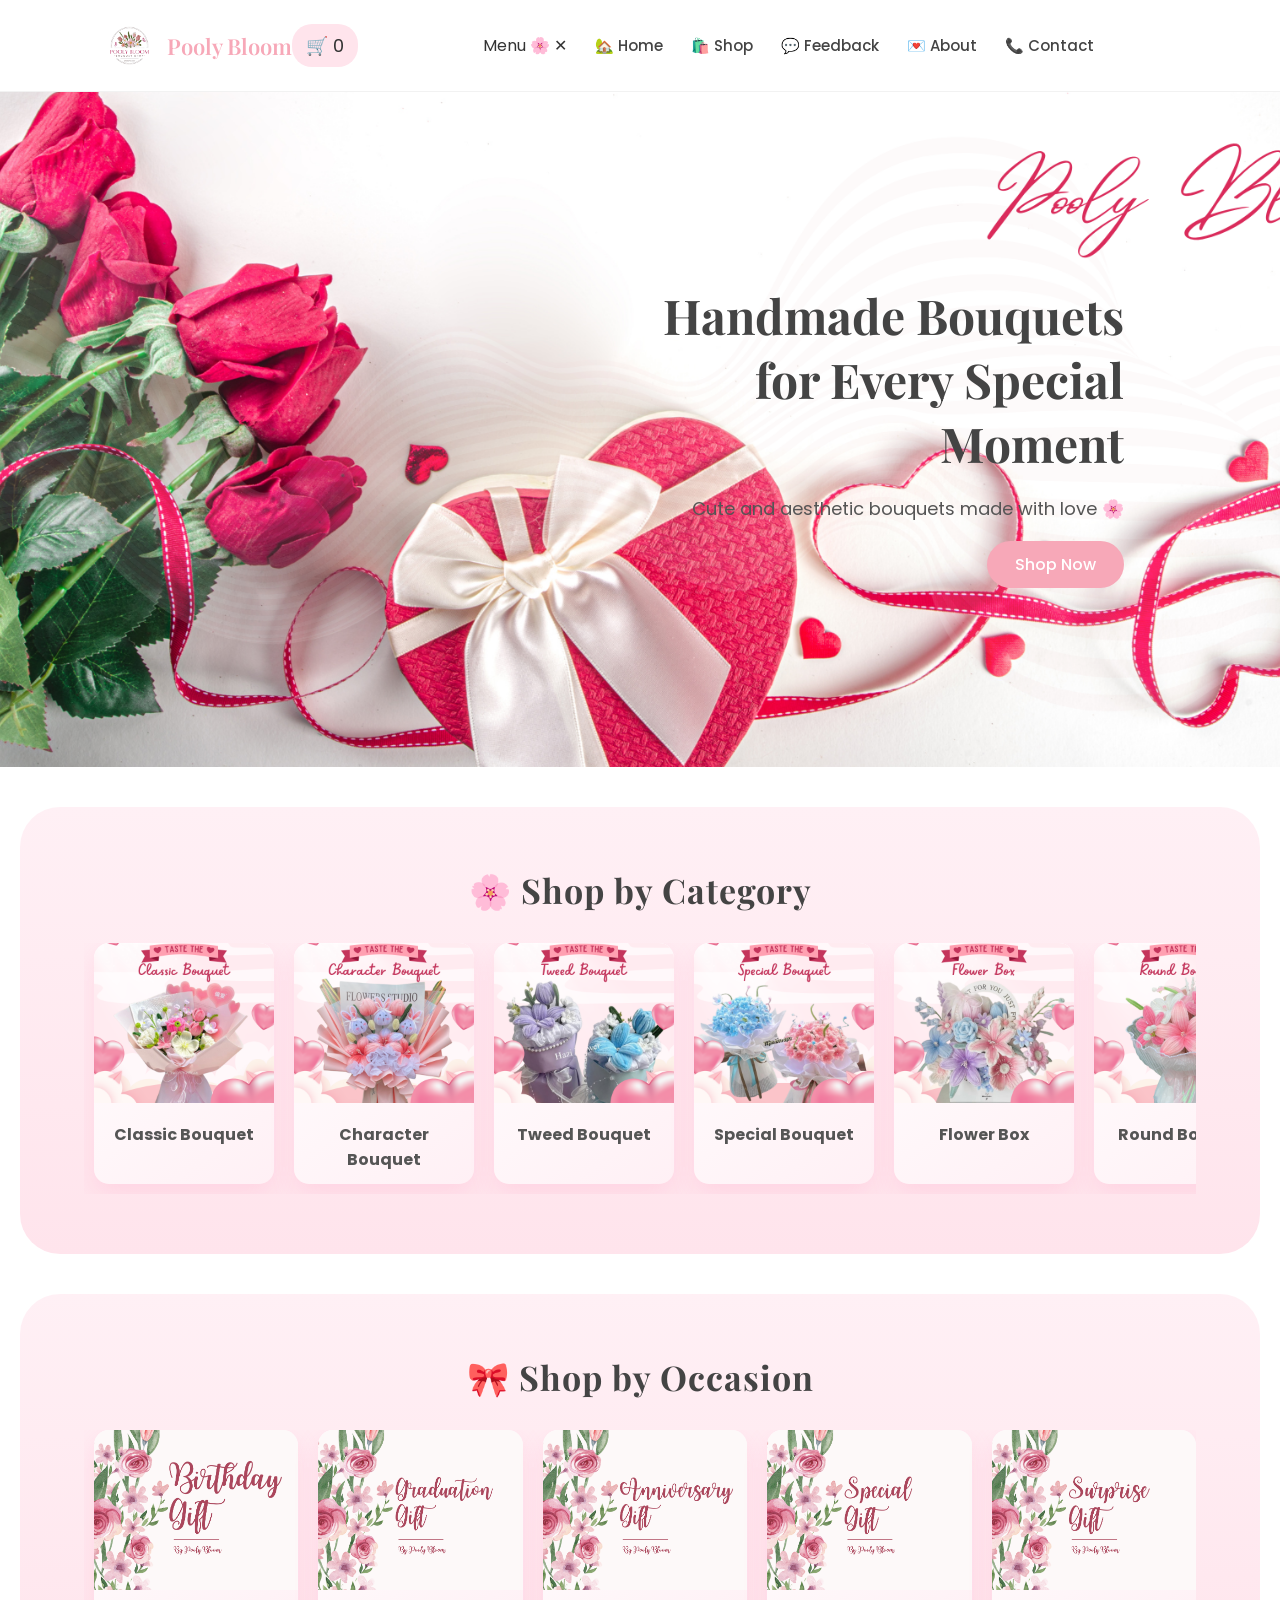
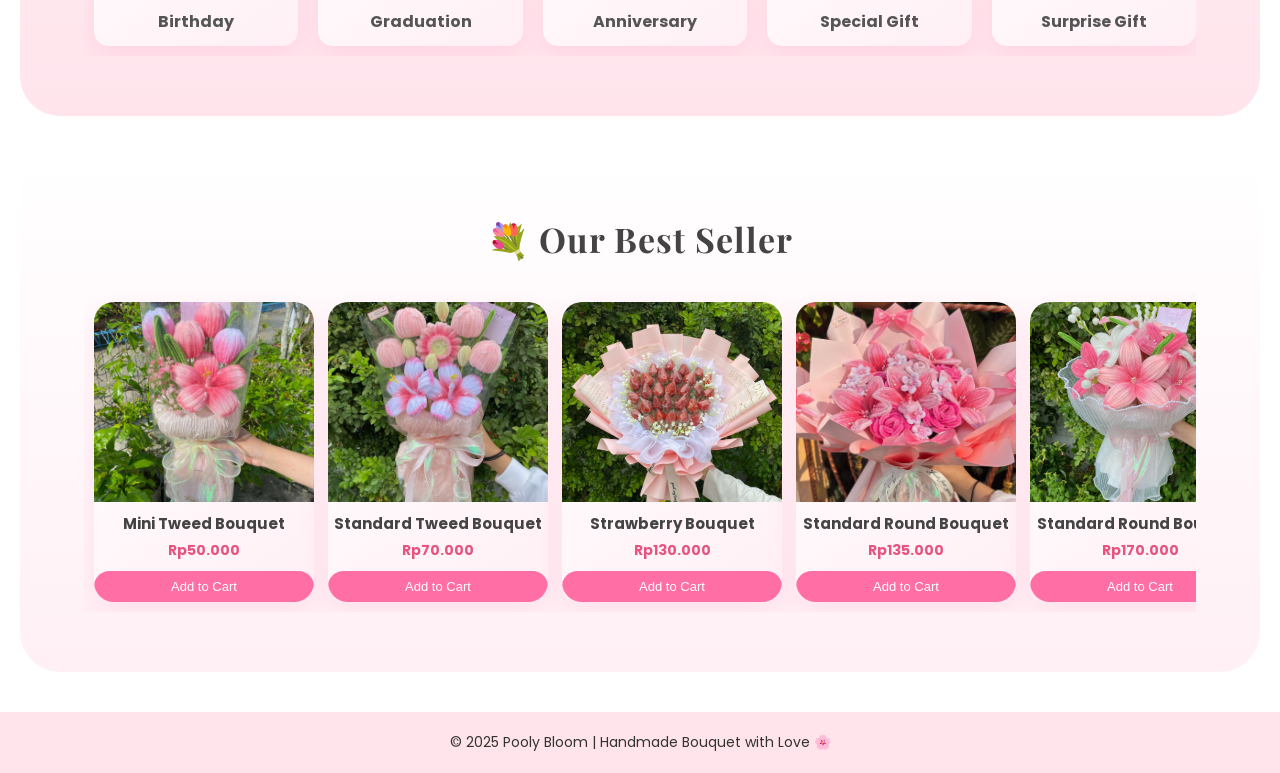
<file: index.html>
<!DOCTYPE html>
<html lang="en">
<head>
    <meta charset="UTF-8">
    <meta name="viewport" content="width=device-width, initial-scale=1.0, maximum-scale=1.0, user-scalable=no">
    <title>Pooly Bloom</title>

    <!-- CSS -->
    <link rel="stylesheet" href="css/style.css">

    <!-- Google Fonts -->
<link rel="preconnect" href="https://fonts.googleapis.com">
<link rel="preconnect" href="https://fonts.gstatic.com" crossorigin>

<link href="https://fonts.googleapis.com/css2?family=Playfair+Display:wght@500;600;700&family=Poppins:wght@300;400;500;600&display=swap" rel="stylesheet">

</head>

<body>
    <!-- Navbar -->

<nav class="navbar">

<div class="logo">
<img src="images/icons/pooly-bloom-logo.png">
<span>Pooly Bloom</span>
</div>

<div class="nav-right">

<div class="cart" id="cart-icon">
🛒 <span id="cart-count">0</span>
</div>

<div class="menu-toggle" id="menu-toggle">☰</div>

</div>

<ul class="nav-links" id="nav-menu">

<li class="mobile-menu-header">
<span class="menu-title">Menu 🌸</span>
<span class="close-menu" id="close-menu">✕</span>
</li>

<li><a href="index.html">🏡 Home</a></li>
<li><a href="shop.html">🛍️ Shop</a></li>
<li><a href="feedback.html">💬 Feedback</a></li>
<li><a href="about.html">💌 About</a></li>
<li><a href="contact.html">📞 Contact</a></li>

</ul>

</nav>

<!-- Hero Section -->

<section class="hero">

<div class="hero-text no-box">

<h1>Handmade Bouquets for Every Special Moment</h1>

<p>Cute and aesthetic bouquets made with love 🌸</p>

<a href="shop.html" class="btn">Shop Now</a>

</div>

</section>

<section class="category">

<h2>🌸 Shop by Category</h2>

<div class="category-container">

<div class="category-card" onclick="goCategory('classic')">
<img src="images/categories/classic.png">
<h3>Classic Bouquet</h3>
</div>

<div class="category-card" onclick="goCategory('character')">
<img src="images/categories/character.png">
<h3>Character Bouquet</h3>
</div>

<div class="category-card" onclick="goCategory('tweed')">
<img src="images/categories/tweed.png">
<h3>Tweed Bouquet</h3>
</div>

<div class="category-card" onclick="goCategory('special')">
<img src="images/categories/special.png">
<h3>Special Bouquet</h3>
</div>

<div class="category-card" onclick="goCategory('flowerbox')">
<img src="images/categories/flowerbox.png">
<h3>Flower Box</h3>
</div>

<div class="category-card" onclick="goCategory('round')">
<img src="images/categories/round.png">
<h3>Round Bouquet</h3>
</div>

<div class="category-card" onclick="goCategory('figure')">
<img src="images/categories/figure.png">
<h3>Figure</h3>
</div>

<div class="category-card" onclick="goCategory('keychain')">
<img src="images/categories/keychain.png">
<h3>Key Chain</h3>
</div>

</div>

</section>

<section class="occasion">

<h2>🎀 Shop by Occasion</h2>

<div class="occasion-container">

<div class="occasion-card" onclick="goOccasion('birthday')">
<img src="images/occasions/birthday.png">
<h3>Birthday</h3>
</div>

<div class="occasion-card" onclick="goOccasion('graduation')">
<img src="images/occasions/graduation.png">
<h3>Graduation</h3>
</div>

<div class="occasion-card" onclick="goOccasion('anniversary')">
<img src="images/occasions/anniversary.png">
<h3>Anniversary</h3>
</div>

<div class="occasion-card" onclick="goOccasion('special')">
<img src="images/occasions/special.png">
<h3>Special Gift</h3>
</div>

<div class="occasion-card" onclick="goOccasion('surprise')">
<img src="images/occasions/surprise.png">
<h3>Surprise Gift</h3>
</div>

</div>

</section>

<section class="products">

<h2>💐 Our Best Seller</h2>

<div class="product-container">

<!-- PRODUCT 1 -->
<div class="product-card">

<img src="images/products/mini_tweed_pink50(6).jpeg">

<h3>Mini Tweed Bouquet</h3>

<p class="price">Rp50.000</p>

<button class="cart-btn"
data-id="tweed-mini-001"
data-name="Mini Tweed Bouquet"
data-price="50000"
data-img="images/products/mini_tweed_pink50(6).jpeg">
Add to Cart
</button>

</div>

<!-- PRODUCT 2 -->
<div class="product-card">

<img src="images/products/standard_tweed_pink70(3).jpeg">

<h3>Standard Tweed Bouquet</h3>

<p class="price">Rp70.000</p>

<button class="cart-btn"
data-id="tweed-standard-003"
data-name="Standard Tweed Bouquet"
data-price="70000"
data-img="images/products/standard_tweed_pink70(3).jpeg">
Add to Cart
</button>

</div>

<!-- PRODUCT 3 -->
<div class="product-card">

<img src="images/products/standard_classic_strawberry30pcs130(5).jpeg">

<h3>Strawberry Bouquet</h3>

<p class="price">Rp130.000</p>

<button class="cart-btn"
data-id="classic-standard-005"
data-name="Strawberry Bouquet"
data-price="130000"
data-img="images/products/standard_classic_strawberry30pcs130(5).jpeg">
Add to Cart
</button>

</div>

<!-- PRODUCT 4 -->
<div class="product-card">

<img src="images/products/standard_round_pink135(3).jpeg">

<h3>Standard Round Bouquet</h3>

<p class="price">Rp135.000</p>

<button class="cart-btn"
data-id="round-standard-003"
data-name="Standard Round Bouquet"
data-price="135000"
data-img="images/products/standard_round_pink135(3).jpeg">
Add to Cart
</button>

</div>

<!-- PRODUCT 5 -->
<div class="product-card">

<img src="images/products/standard_round_pink170(6).jpeg">

<h3>Standard Round Bouquet</h3>

<p class="price">Rp170.000</p>

<button class="cart-btn"
data-id="round-standard-006"
data-name="Standard Round Bouquet"
data-price="170000"
data-img="images/products/standard_round_pink170(6).jpeg">
Add to Cart
</button>

</div>

</div>



</section>


<footer class="footer">

<p>© 2025 Pooly Bloom | Handmade Bouquet with Love 🌸</p>

</footer>

<div id="cart-notification">
Product added to cart 🛒
</div>
  

<div id="cart-popup">
 
<div class="cart-header">
<h2>🛒 Your Bloom Cart</h2>
<span id="close-cart">✕</span>
</div>

<div id="cart-items"></div>

<div class="cart-footer">
<h3>Total: Rp <span id="cart-total">0</span></h3>
<button id="checkout-btn">Checkout</button>
</div>

</div>

<div id="checkout-form">

<div class="checkout-box">

<h2>Isi Data Pesanan 🌷</h2>

<input type="text" id="cust-name" placeholder="Nama Kamu">

<input type="text" id="cust-phone" placeholder="No HP / WhatsApp">

<label>Tanggal Pengambilan</label>
<input type="date" id="pickup-date">

<p class="note">Pengambilan minimal H+2 dari hari pemesanan ya 💗</p>

<button id="send-order">Kirim Pesanan 🌸</button>

<span id="close-checkout">✕</span>

</div>

</div>

<script src="js/script.js" defer></script>

<div class="overlay" id="overlay"></div>

<!-- PRODUCT DETAIL POPUP -->
<div id="product-detail">

<div class="detail-box">

<span id="close-detail">✕</span>

<img id="detail-img">

<h2 id="detail-name"></h2>

<p id="detail-price"></p>

<div class="detail-qty">
<button id="minus-detail">−</button>
<span id="detail-qty">1</span>
<button id="plus-detail">+</button>
</div>

<textarea id="detail-req" placeholder="Request (opsional)"></textarea>

<button id="add-detail-cart">Add to Cart 🌸</button>

</div>

</div>

</body>
</html>
</file>
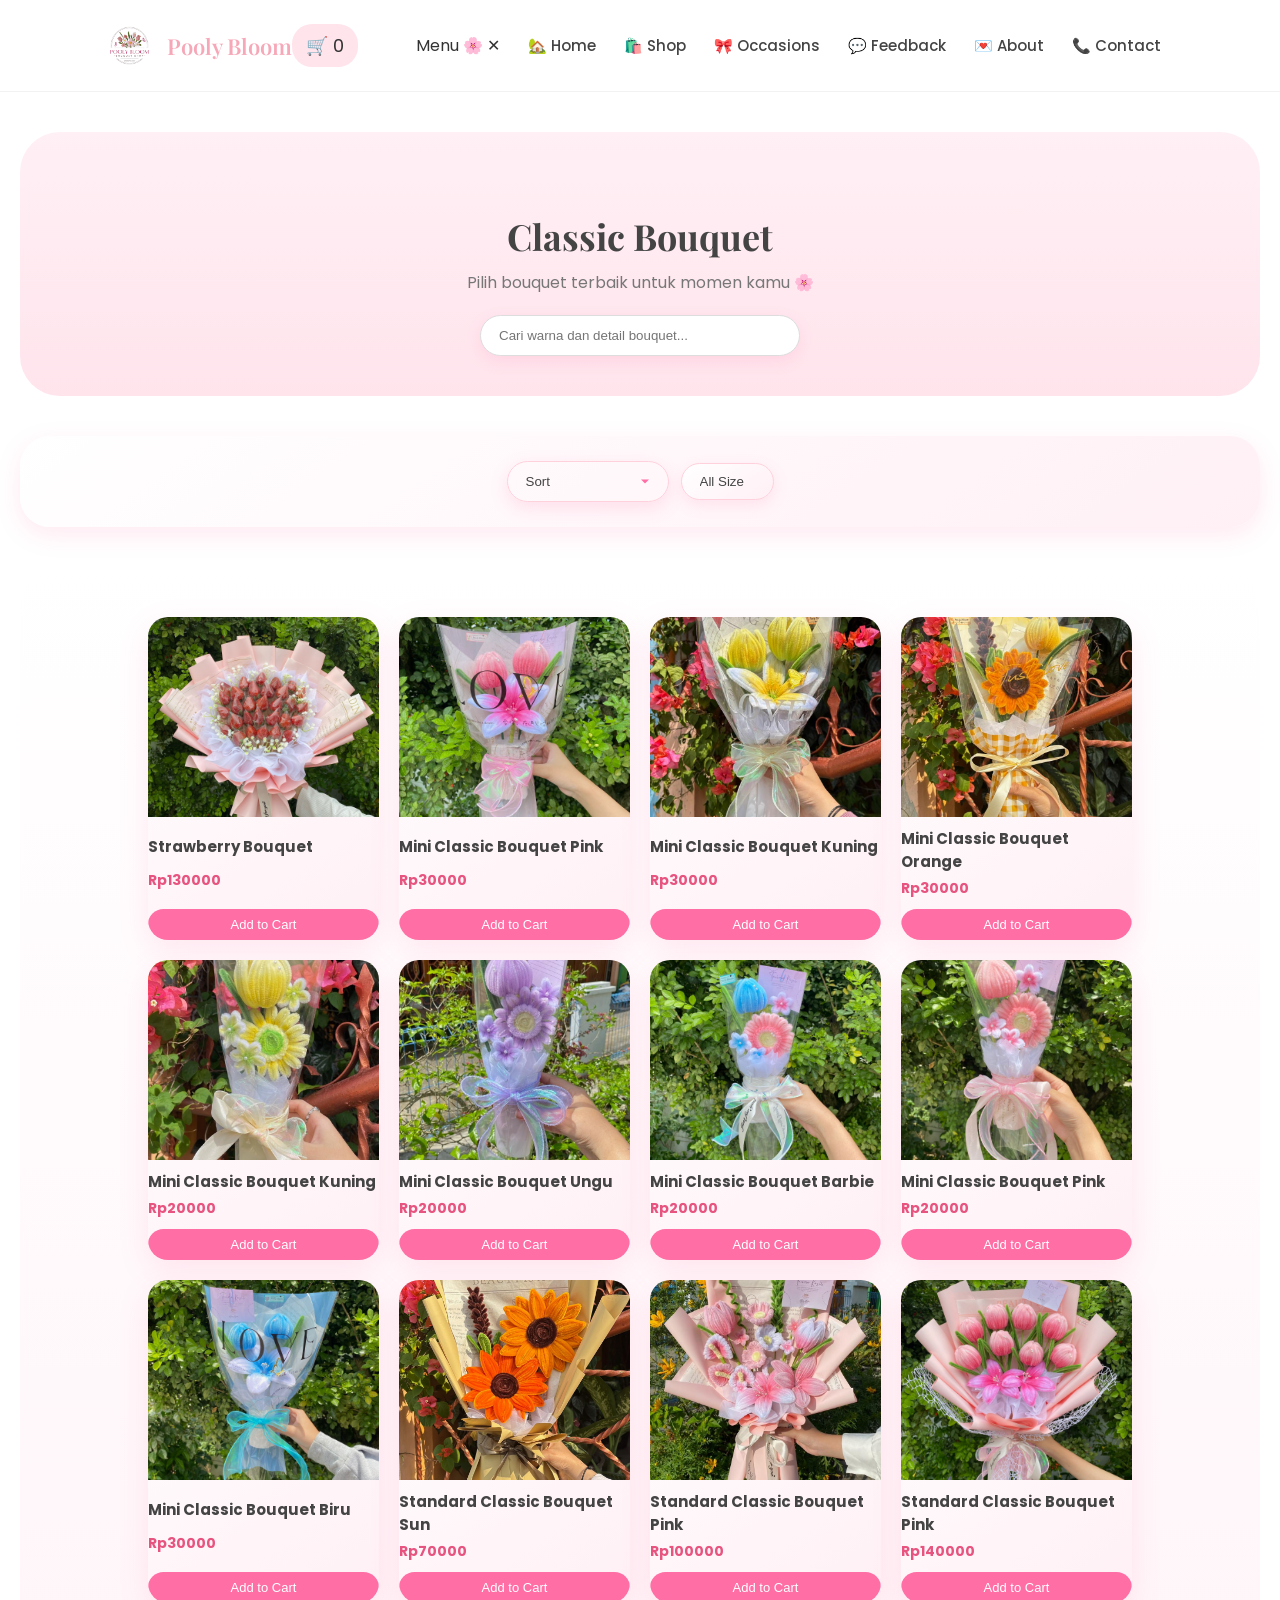
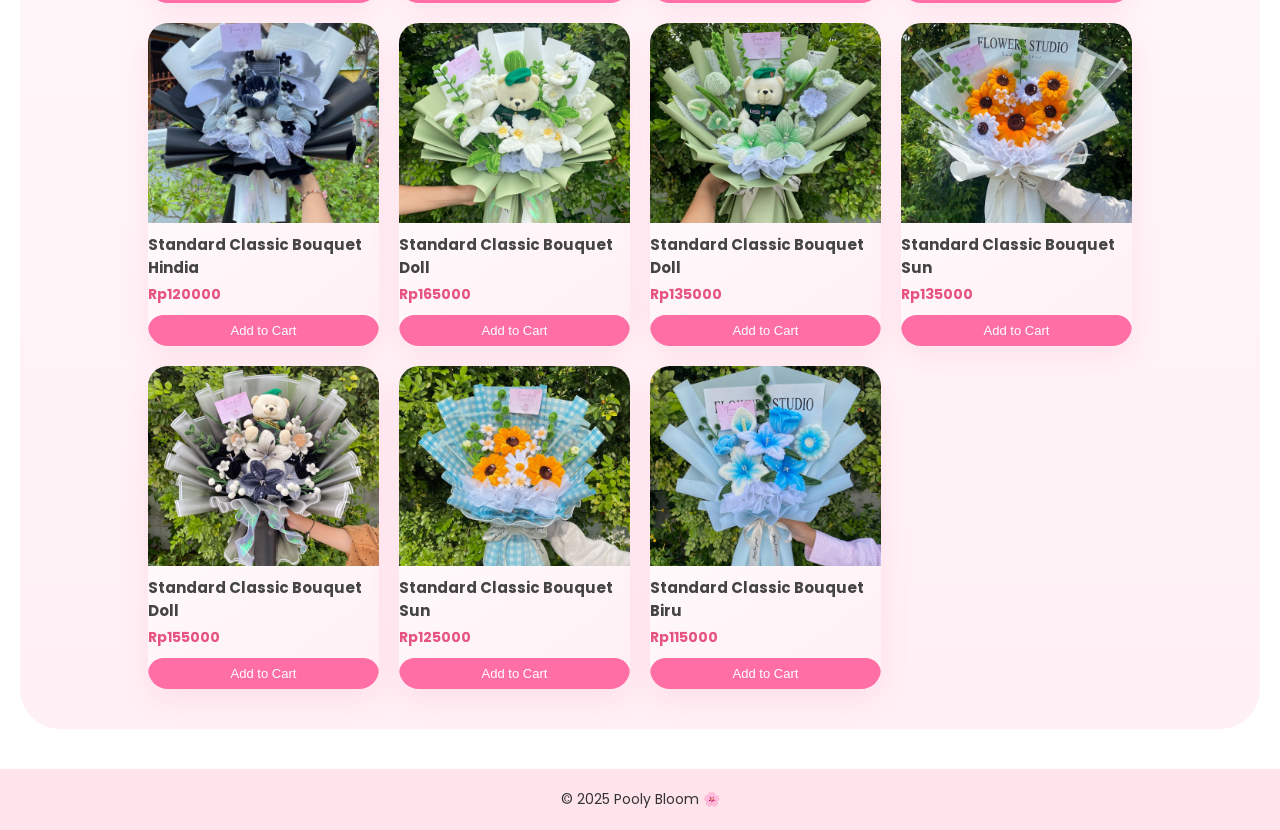
<file: category.html>
<!DOCTYPE html>
<html lang="en">
<head>
<meta charset="UTF-8">
<meta name="viewport" content="width=device-width, initial-scale=1.0">

<title>Category | Pooly Bloom</title>

<link rel="stylesheet" href="css/style.css">
<link href="https://fonts.googleapis.com/css2?family=Playfair+Display:wght@500;600;700&family=Poppins:wght@300;400;500;600&display=swap" rel="stylesheet">
</head>

<body>

<!-- NAVBAR (COPY SAJA DARI SHOP) -->
<nav class="navbar">
<div class="logo">
<img src="images/icons/pooly-bloom-logo.png">
<span>Pooly Bloom</span>
</div>

<div class="nav-right">
<div class="cart" id="cart-icon">
🛒 <span id="cart-count">0</span>
</div>
<div class="menu-toggle" id="menu-toggle">☰</div>
</div>

<ul class="nav-links" id="nav-menu">
<li class="mobile-menu-header">
<span class="menu-title">Menu 🌸</span>
<span class="close-menu" id="close-menu">✕</span>
</li>

<li><a href="index.html">🏡 Home</a></li>
<li><a href="shop.html">🛍️ Shop</a></li>
<li><a href="occasions.html">🎀 Occasions</a></li>
<li><a href="feedback.html">💬 Feedback</a></li>
<li><a href="about.html">💌 About</a></li>
<li><a href="contact.html">📞 Contact</a></li>
</ul>
</nav>

<!-- HEADER CATEGORY -->
<section class="category-header">

<h1 id="category-title"></h1>
<p>Pilih bouquet terbaik untuk momen kamu 🌸</p>

<input type="text" id="search-input" placeholder="Cari warna dan detail bouquet...">

</section>

<!-- FILTER (COMBO BOX) -->
<section class="shop-filter">

<select id="sort-select">
<option value="">Sort</option>
<option value="low">Harga Termurah</option>
<option value="high">Harga Termahal</option>
</select>

<select id="size-select">
<option value="all">All Size</option>
<option value="mini">Mini</option>
<option value="standard">Standard</option>
<option value="big">Big</option>
</select>

</section>

<!-- PRODUCT -->
<section class="shop-products">
<div class="shop-container" id="shop-container"></div>
</section>

<!-- CART (COPY DARI SHOP) -->
<div id="cart-notification">Product added to cart 🛒</div>

<div id="cart-popup">
<div class="cart-header">
<h2>🛒 Your Bloom Cart</h2>
<span id="close-cart">✕</span>
</div>

<div id="cart-items"></div>

<div id="product-popup">

<div class="popup-content">

<span id="close-popup">✕</span>

<img id="popup-img">

<h3 id="popup-name"></h3>

<p id="popup-price"></p>

<button id="popup-cart-btn">Add to Cart 🛒</button>

</div>

</div>

<div class="overlay" id="overlay"></div>

<div class="cart-footer">
<h3>Total: Rp <span id="cart-total">0</span></h3>
<button id="checkout-btn">Checkout</button>
</div>
</div>

<div id="checkout-form">
<div class="checkout-box">

<h2>Isi Data Pesanan 🌷</h2>

<input type="text" id="cust-name" placeholder="Nama Kamu">
<input type="text" id="cust-phone" placeholder="No HP">

<label>Tanggal</label>
<input type="date" id="pickup-date">

<button id="send-order">Kirim 🌸</button>
<span id="close-checkout">✕</span>

</div>
</div>

<footer class="footer">
<p>© 2025 Pooly Bloom 🌸</p>
</footer>

<script src="js/script.js"></script>

</body>
</html>
</file>
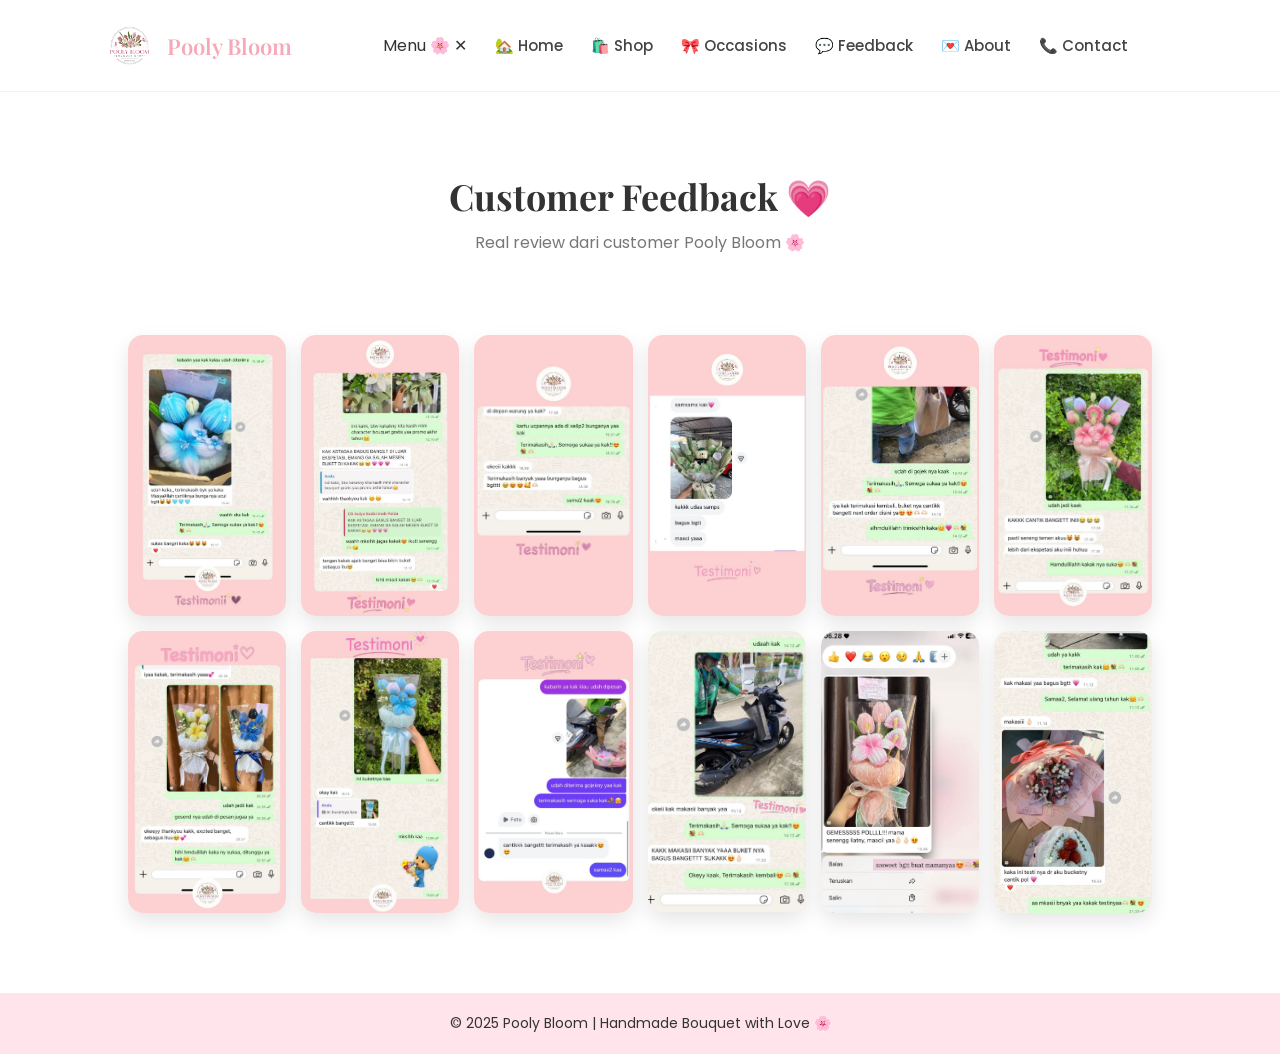
<file: feedback.html>
<!DOCTYPE html>
<html lang="en">
<head>
<meta charset="UTF-8">
<meta name="viewport" content="width=device-width, initial-scale=1.0">
<title>Customer Feedback | Pooly Bloom</title>

<link rel="stylesheet" href="css/style.css">

<link href="https://fonts.googleapis.com/css2?family=Playfair+Display:wght@500;600;700&family=Poppins:wght@300;400;500;600&display=swap" rel="stylesheet">
</head>

<body>

<!-- NAVBAR (SAMA) -->
<nav class="navbar">

<div class="logo">
<img src="images/icons/pooly-bloom-logo.png">
<span>Pooly Bloom</span>
</div>

<div class="nav-right">
<div class="menu-toggle" id="menu-toggle">☰</div>
</div>

<ul class="nav-links" id="nav-menu">

<li class="mobile-menu-header">
<span class="menu-title">Menu 🌸</span>
<span class="close-menu" id="close-menu">✕</span>
</li>

<li><a href="index.html">🏡 Home</a></li>
<li><a href="shop.html">🛍️ Shop</a></li>
<li><a href="occasions.html">🎀 Occasions</a></li>
<li><a href="feedback.html">💬 Feedback</a></li>
<li><a href="about.html">💌 About</a></li>
<li><a href="contact.html">📞 Contact</a></li>

</ul>

</nav>

<!-- HEADER -->
<section class="feedback-page">

<h1>Customer Feedback 💗</h1>
<p>Real review dari customer Pooly Bloom 🌸</p>

</section>

<!-- GRID FOTO -->
<section class="feedback-gallery">

<div class="gallery">

<img src="images/feedback/fb1.jpeg">
<img src="images/feedback/fb2.jpeg">
<img src="images/feedback/fb3.jpeg">
<img src="images/feedback/fb4.jpeg">
<img src="images/feedback/fb5.jpeg">
<img src="images/feedback/fb6.jpeg">
<img src="images/feedback/fb7.jpeg">
<img src="images/feedback/fb8.jpeg">
<img src="images/feedback/fb9.jpeg">
<img src="images/feedback/fb10.jpeg">
<img src="images/feedback/fb11.jpeg">
<img src="images/feedback/fb12.jpeg">

</div>

</section>

<footer class="footer">
<p>© 2025 Pooly Bloom | Handmade Bouquet with Love 🌸</p>
</footer>

<script src="js/script.js" defer></script>
<div class="overlay" id="overlay"></div>

</body>
</html>
</file>
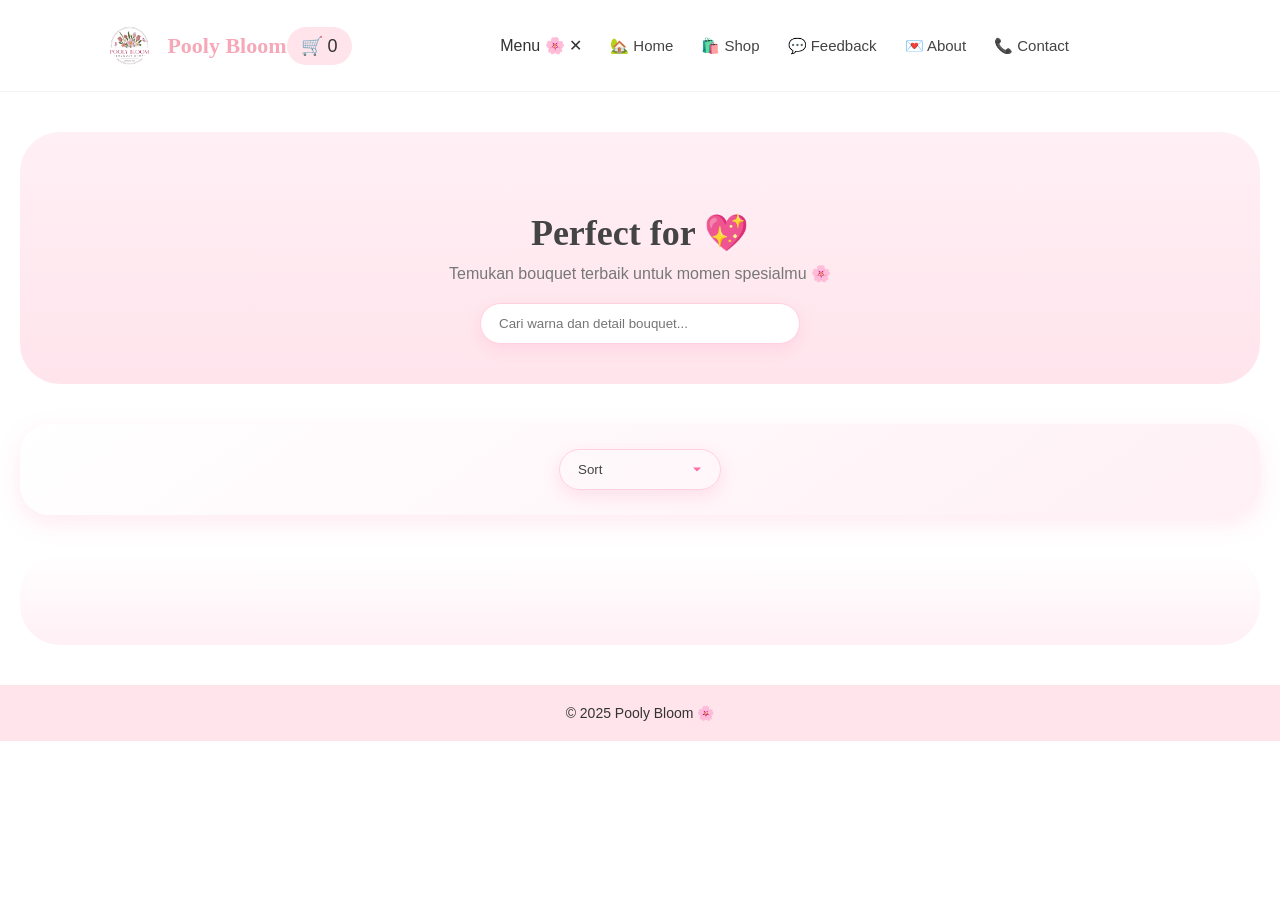
<file: occasions.html>
<!DOCTYPE html>
<html lang="en">
<head>
<meta charset="UTF-8">
<meta name="viewport" content="width=device-width, initial-scale=1.0">

<title>Occasion | Pooly Bloom</title>

<link rel="stylesheet" href="css/style.css">
</head>

<body>

<!-- NAVBAR (copy dari index) -->
<nav class="navbar">
<div class="logo">
<img src="images/icons/pooly-bloom-logo.png">
<span>Pooly Bloom</span>
</div>

<div class="nav-right">
<div class="cart" id="cart-icon">
🛒 <span id="cart-count">0</span>
</div>
<div class="menu-toggle" id="menu-toggle">☰</div>
</div>

<ul class="nav-links" id="nav-menu">
<li class="mobile-menu-header">
<span class="menu-title">Menu 🌸</span>
<span class="close-menu" id="close-menu">✕</span>
</li>

<li><a href="index.html">🏡 Home</a></li>
<li><a href="shop.html">🛍️ Shop</a></li>
<li><a href="feedback.html">💬 Feedback</a></li>
<li><a href="about.html">💌 About</a></li>
<li><a href="contact.html">📞 Contact</a></li>
</ul>
</nav>

<!-- HEADER -->
<section class="occasion-header">

<h1 id="occasion-title">Perfect for 💖</h1>
<p>Temukan bouquet terbaik untuk momen spesialmu 🌸</p>

<input type="text" id="occasion-search" placeholder="Cari warna dan detail bouquet...">

</section>

<!-- FILTER -->
<section class="shop-filter">

<select id="occasion-sort">
<option value="">Sort</option>
<option value="low">Harga Termurah</option>
<option value="high">Harga Termahal</option>
</select>

</section>

<!-- PRODUCT -->
<section class="shop-products">
<div class="shop-container" id="occasion-container"></div>
</section>

<footer class="footer">
<p>© 2025 Pooly Bloom 🌸</p>
</footer>

<script src="js/script.js"></script>

<!-- CART NOTIFICATION -->
<div id="cart-notification">
Product added to cart 🛒
</div>

<!-- CART POPUP -->
<div id="cart-popup">
<div class="cart-header">
<h2>🛒 Your Bloom Cart</h2>
<span id="close-cart">✕</span>
</div>

<div id="cart-items"></div>

<div class="cart-footer">
<h3>Total: Rp <span id="cart-total">0</span></h3>
<button id="checkout-btn">Checkout</button>
</div>
</div>

<!-- CHECKOUT FORM -->
<div id="checkout-form">
<div class="checkout-box">

<h2>Isi Data Pesanan 🌷</h2>

<input type="text" id="cust-name" placeholder="Nama Kamu">
<input type="text" id="cust-phone" placeholder="No HP / WhatsApp">

<label>Tanggal Pengambilan</label>
<input type="date" id="pickup-date">

<p class="note">Pengambilan minimal H+2 ya 💗</p>

<button id="send-order">Kirim Pesanan 🌸</button>

<span id="close-checkout">✕</span>

</div>
</div>

<div class="overlay" id="overlay"></div>

</body>
</html>
</file>
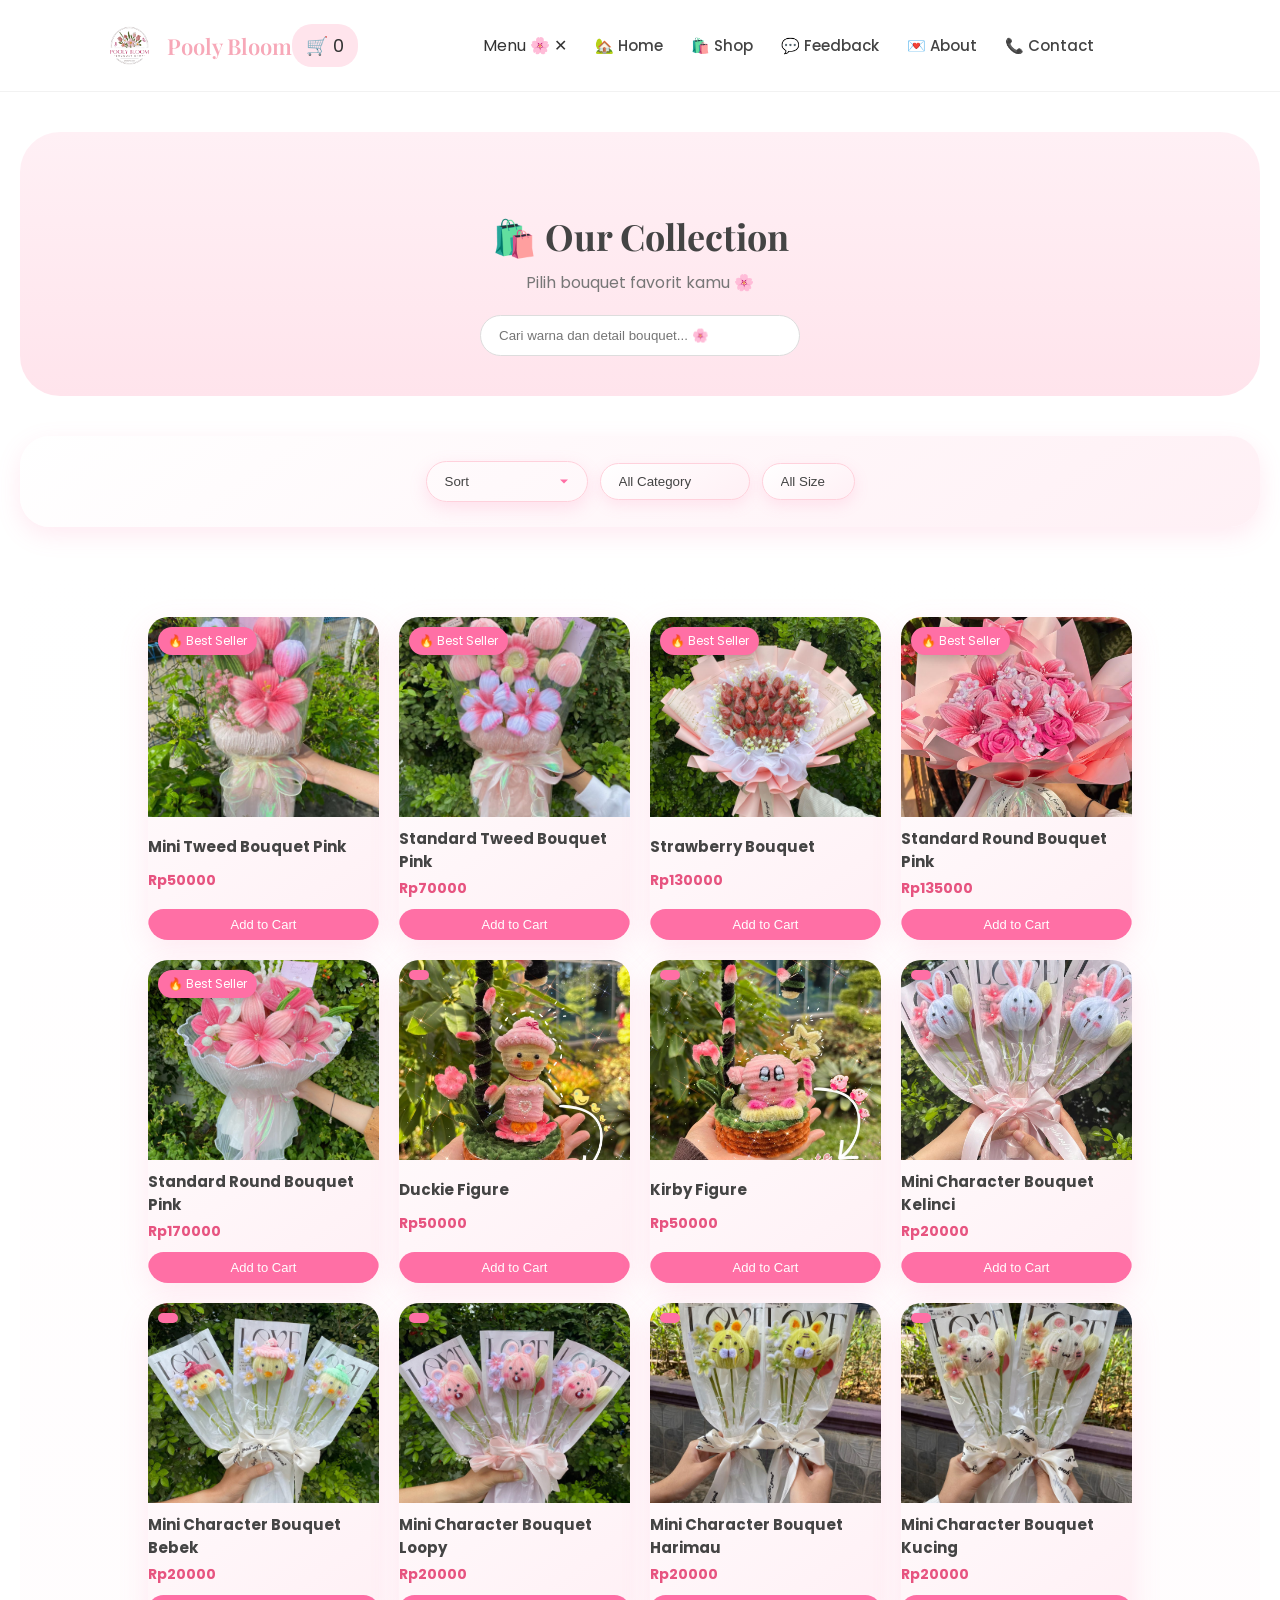
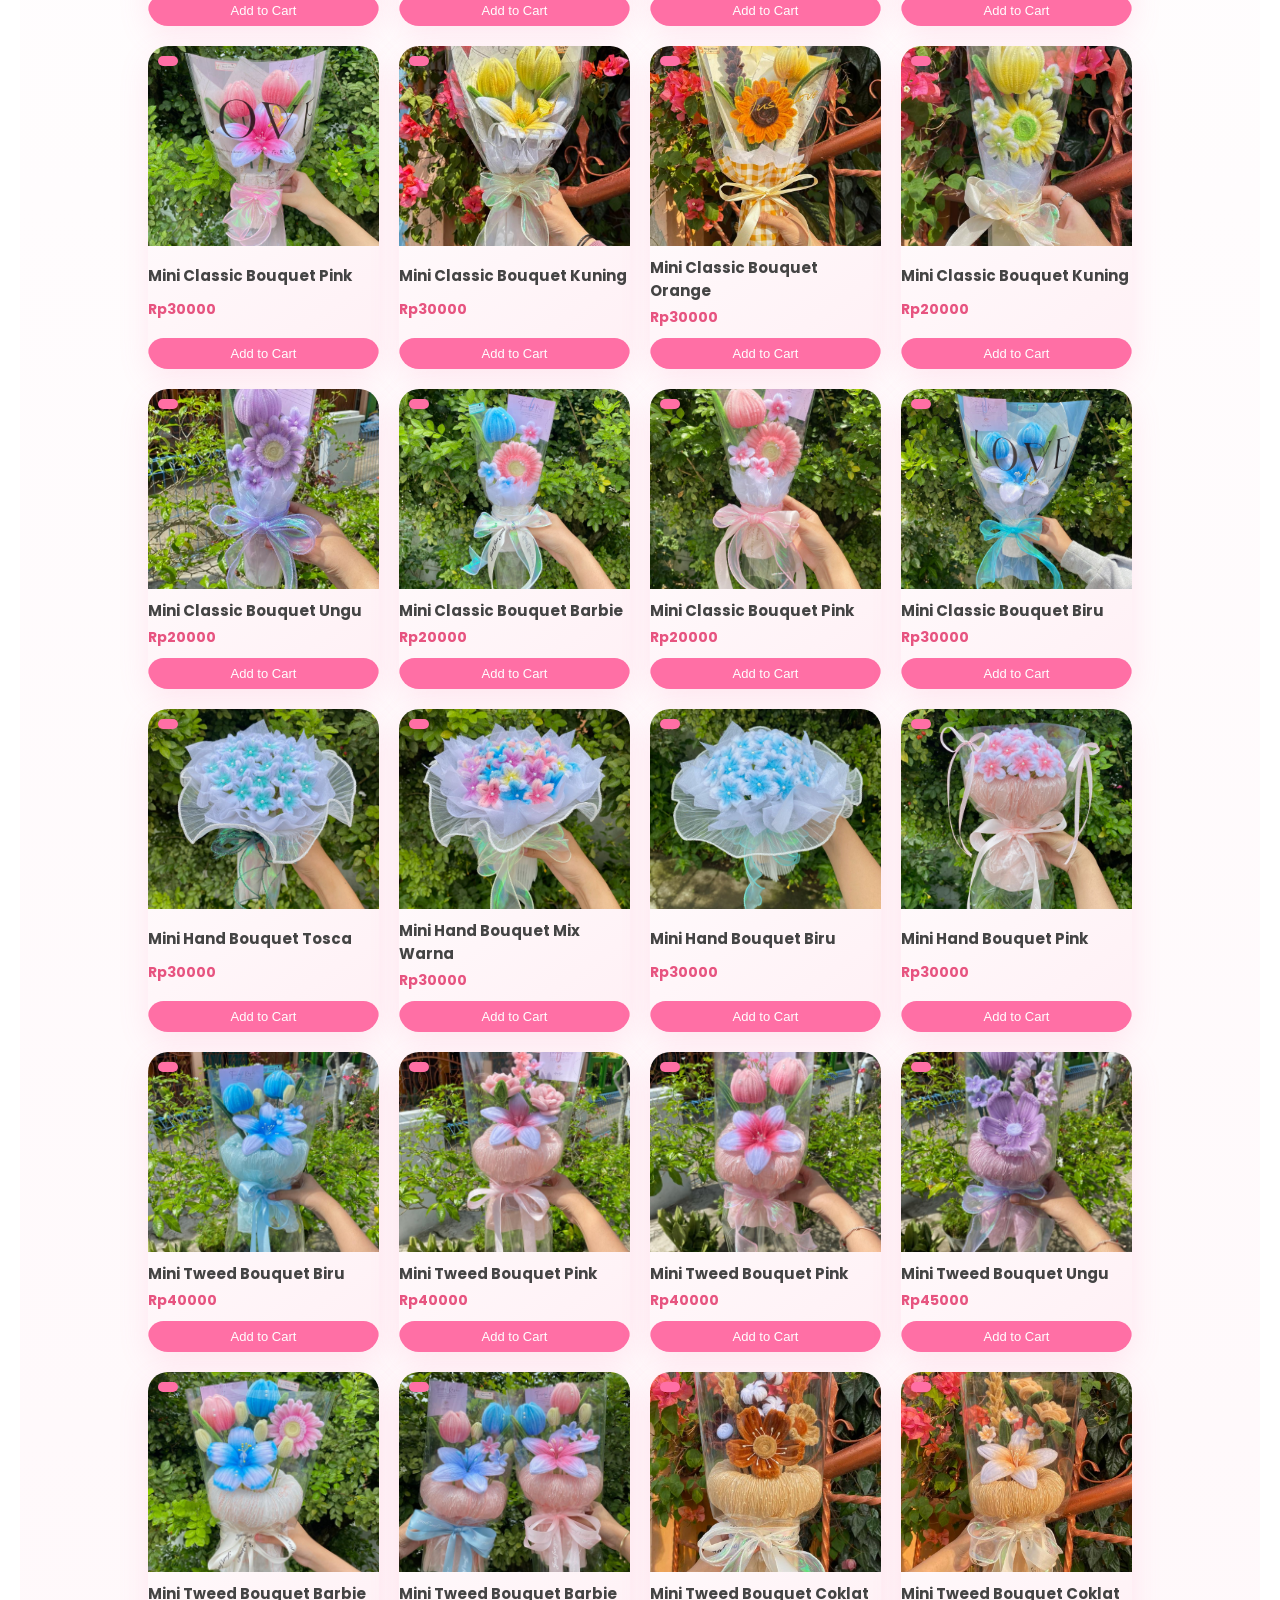
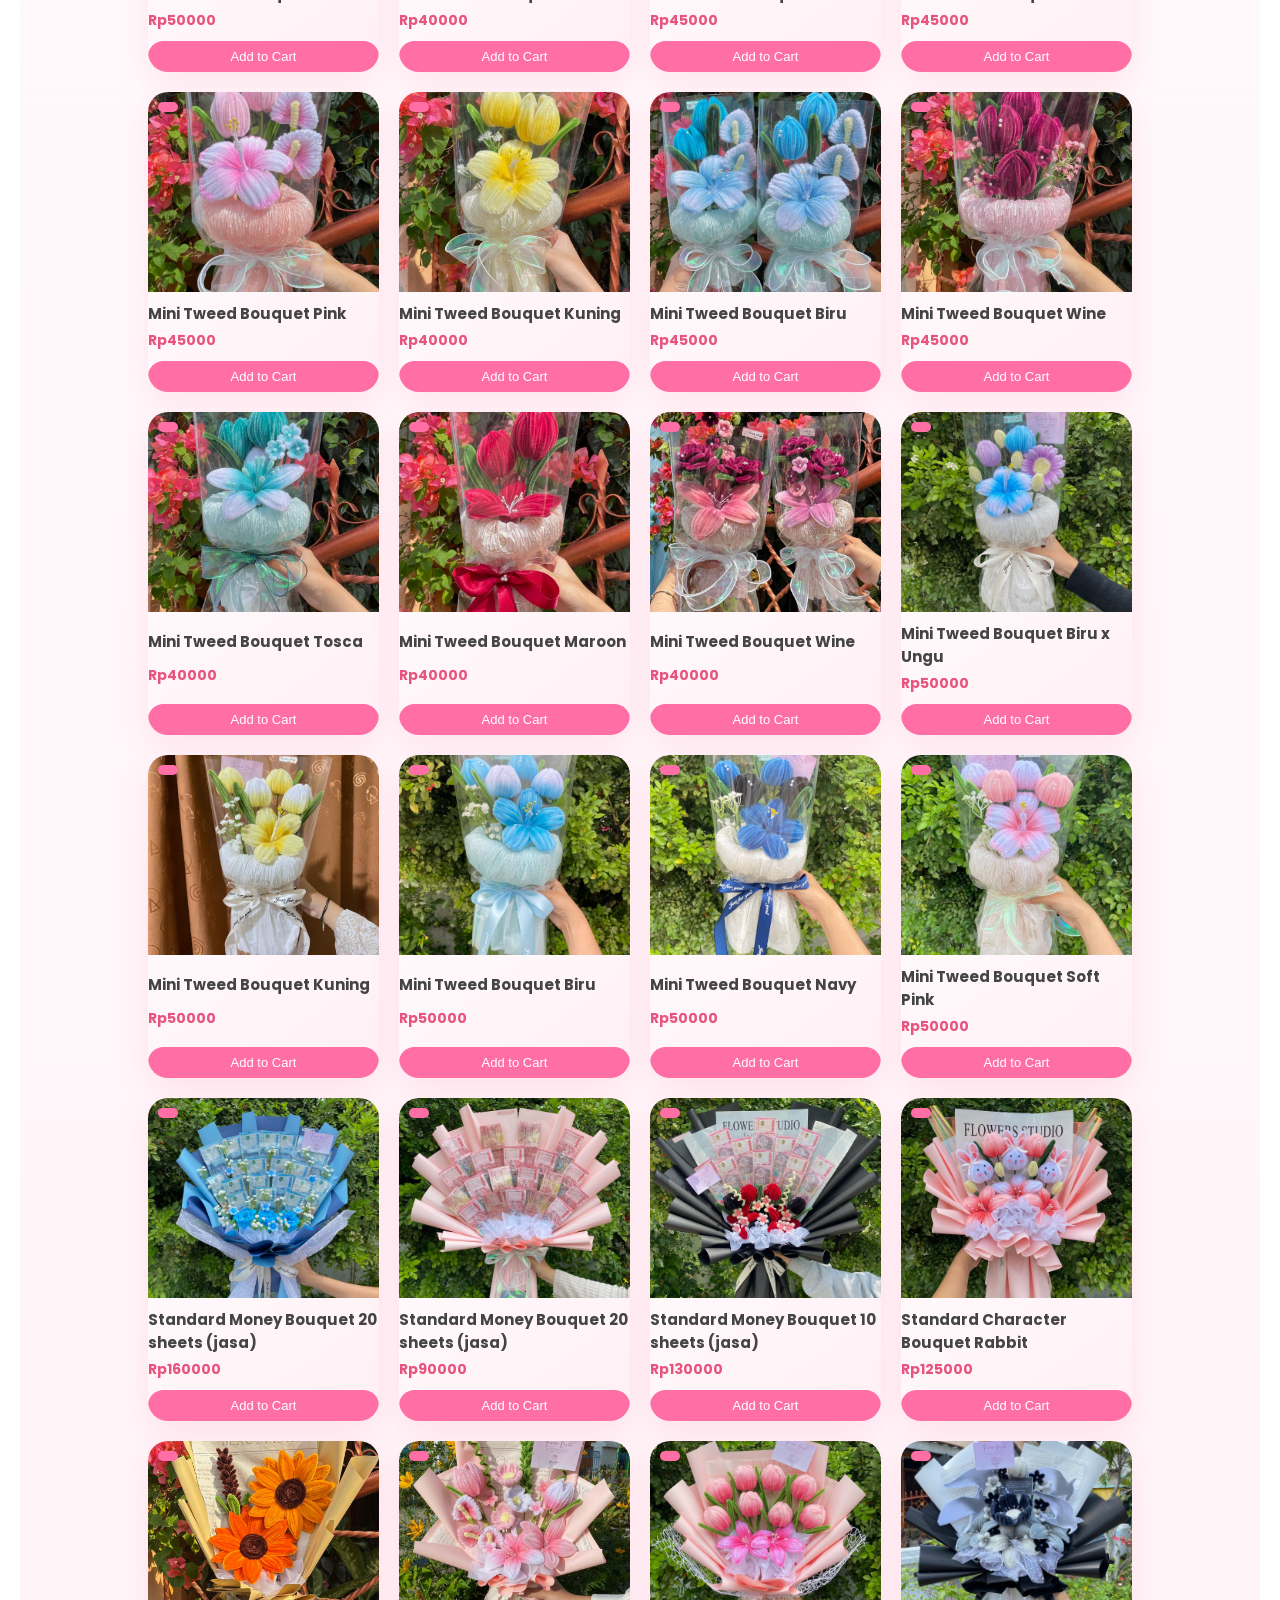
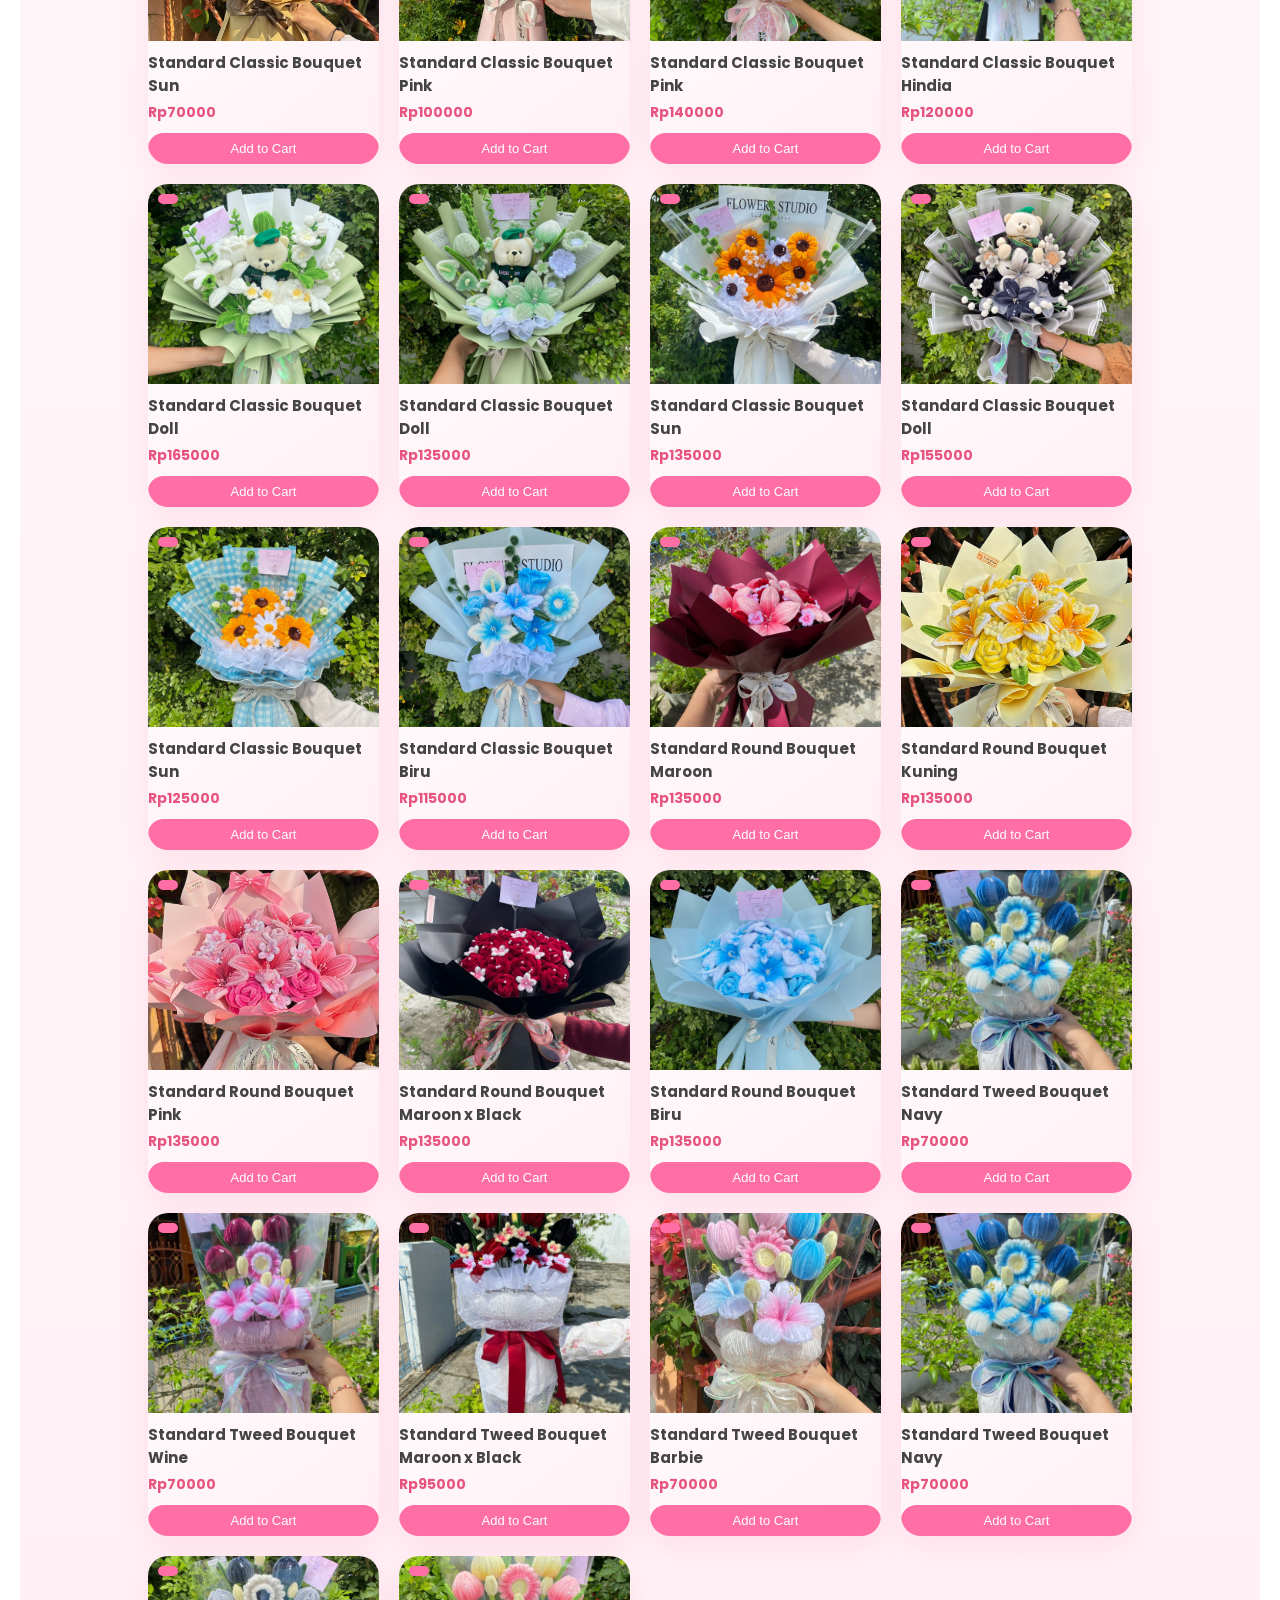
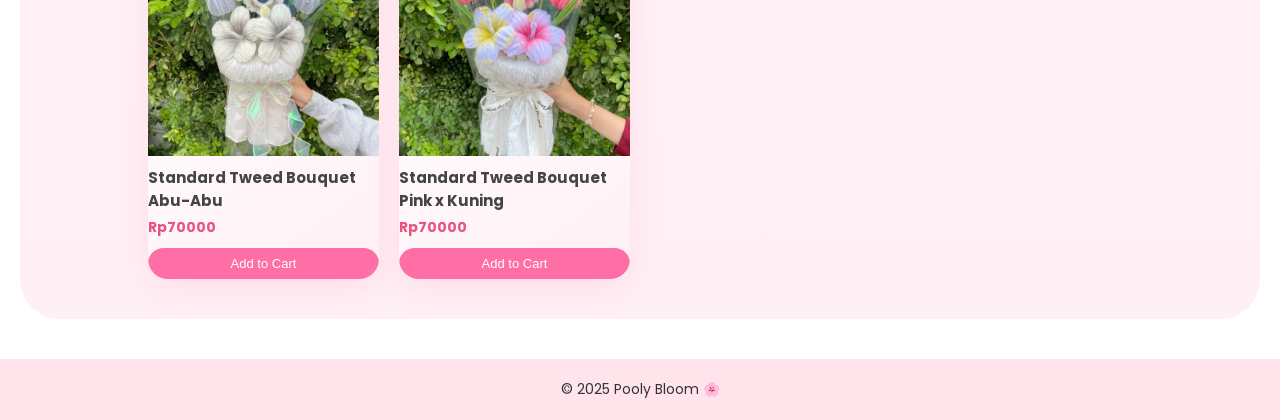
<file: shop.html>
<!DOCTYPE html>
<html lang="en">
<head>
<meta charset="UTF-8">
<meta name="viewport" content="width=device-width, initial-scale=1.0">

<title>Shop | Pooly Bloom</title>

<link rel="stylesheet" href="css/style.css">

<link href="https://fonts.googleapis.com/css2?family=Playfair+Display:wght@500;600;700&family=Poppins:wght@300;400;500;600&display=swap" rel="stylesheet">
</head>

<body>

<!-- NAVBAR (COPY DARI INDEX, JANGAN DIUBAH) -->
<nav class="navbar">

<div class="logo">
<img src="images/icons/pooly-bloom-logo.png">
<span>Pooly Bloom</span>
</div>

<div class="nav-right">

<div class="cart" id="cart-icon">
🛒 <span id="cart-count">0</span>
</div>

<div class="menu-toggle" id="menu-toggle">☰</div>

</div>

<ul class="nav-links" id="nav-menu">

<li class="mobile-menu-header">
<span class="menu-title">Menu 🌸</span>
<span class="close-menu" id="close-menu">✕</span>
</li>

<li><a href="index.html">🏡 Home</a></li>
<li><a href="shop.html">🛍️ Shop</a></li>
<li><a href="feedback.html">💬 Feedback</a></li>
<li><a href="about.html">💌 About</a></li>
<li><a href="contact.html">📞 Contact</a></li>

</ul>

</nav>

<!-- HEADER -->
<section class="shop-header">

<h1>🛍️ Our Collection</h1>
<p>Pilih bouquet favorit kamu 🌸</p>
<input type="text" id="search-input" placeholder="Cari warna dan detail bouquet... 🌸">

</section>

<!-- FILTER CATEGORY -->
<section class="shop-filter">

<select id="sort-select">
<option value="">Sort</option>
<option value="low">Harga Termurah</option>
<option value="high">Harga Termahal</option>
</select>

<!-- CATEGORY COMBO -->
<select id="category-select">
<option value="all">All Category</option>
<option value="tweed">Tweed Bouquet</option>
<option value="classic">Classic Bouquet</option>
<option value="character">Character Bouquet</option>
<option value="special">Special Bouquet</option>
<option value="flowerbox">Flower Box</option>
<option value="keychain">Key Chain</option>
<option value="round">Round Bouquet</option>
<option value="figure">Figure</option>
</select>

<!-- SIZE COMBO -->
<select id="size-select">
<option value="all">All Size</option>
<option value="mini">Mini</option>
<option value="standard">Standard</option>
<option value="big">Big</option>
</select>

</section>

<!-- PRODUCT GRID -->
<section class="shop-products">

<div class="shop-container" id="shop-container"></div>

</section>

<!-- CART POPUP (COPY DARI INDEX) -->
<!-- PENTING: HARUS ADA -->
<div id="cart-notification">Product added to cart 🛒</div>

<div id="cart-popup">
<div class="cart-header">
<h2>🛒 Your Bloom Cart</h2>
<span id="close-cart">✕</span>
</div>

<div id="cart-items"></div>

<div class="cart-footer">
<h3>Total: Rp <span id="cart-total">0</span></h3>
<button id="checkout-btn">Checkout</button>
</div>
</div>

<div id="checkout-form">
<div class="checkout-box">

<h2>Isi Data Pesanan 🌷</h2>

<input type="text" id="cust-name" placeholder="Nama Kamu">
<input type="text" id="cust-phone" placeholder="No HP / WhatsApp">

<label>Tanggal Pengambilan</label>
<input type="date" id="pickup-date">

<p class="note">Pengambilan minimal H+2 ya 💗</p>

<button id="send-order">Kirim Pesanan 🌸</button>

<span id="close-checkout">✕</span>

</div>
</div>

<div id="product-popup">

<div class="popup-content">

<span id="close-popup">✕</span>

<img id="popup-img">

<h3 id="popup-name"></h3>

<p id="popup-price"></p>

<button id="popup-cart-btn">Add to Cart 🛒</button>

</div>

</div>

<footer class="footer">
<p>© 2025 Pooly Bloom 🌸</p>
</footer>

<script src="js/script.js" defer></script>
<div class="overlay" id="overlay"></div>

</body>
</html>
</file>
<file: css/style.css>
html, body{
overflow-x:hidden;
}

*{
margin:0;
padding:0;
box-sizing:border-box;
}

body{
font-family:'Poppins', sans-serif;
background:#fff;
color:#333;
}

:root{

--pink-soft:#FADADD;
--pink-main:#F7A8B8;
--pink-light:#FFE4EC;
--white:#ffffff;
--text:#333;

}

.logo{

font-family:'Playfair Display', serif;

font-size:24px;

font-weight:600;

color:var(--pink-main);

}

.nav-links a{

text-decoration:none;

color:var(--text);

font-weight:500;

transition:0.3s;

}

.nav-links a:hover{

color:var(--pink-main);

}

.menu-toggle{
display:none;
}

.cart{

font-size:20px;

cursor:pointer;

}

.hero h1{

font-family:'Playfair Display', serif;

font-size:48px;

margin-bottom:20px;

color:#444;

}

.hero p{

font-size:18px;

margin-bottom:30px;

}

.hero-text{
background:white;
padding:40px;
border-radius:28px;
box-shadow:0 25px 60px rgba(255,111,165,.18);
max-width:480px;
}

.hero-text h1{

font-family:'Playfair Display', serif;

font-size:48px;

color:#444;

margin-bottom:20px;

}

.hero-text p{

font-size:18px;

margin-bottom:30px;

color:#555;

}

.btn{

background:var(--pink-main);

color:white;

padding:12px 28px;

text-decoration:none;

border-radius:25px;

font-weight:500;

transition:0.3s;

}

.btn:hover{

background:#ff8fa3;

}

.logo img{

height:55px;

}

.logo{
display:flex;
align-items:center;
gap:10px;
flex-shrink:0;
}

.logo span{

font-family:'Playfair Display', serif;

font-size:22px;

font-weight:600;

color:var(--pink-main);

}

.category{

padding:80px 10%;

text-align:center;

}

.category h2{

font-family:'Playfair Display', serif;

font-size:36px;

margin-bottom:40px;

}

.category-container{

display:grid;

grid-template-columns:repeat(auto-fit,minmax(200px,1fr));

gap:25px;

}

.category-container{
cursor:grab;
}

.category-container:active{
cursor:grabbing;
}

.category-card{

background:white;

border-radius:15px;

overflow:hidden;

box-shadow:0 5px 15px rgba(0,0,0,0.1);

cursor:pointer;

transition:0.3s;
min-width:160px;

}

.category-card:hover{

transform:translateY(-5px);

}

.category-card img{

width:100%;

height:180px;

object-fit:cover;

}

.category-card h3{

padding:15px;

font-size:18px;

}

.occasion{

padding:80px 10%;

text-align:center;

background:#fff5f8;

}

.occasion h2{

font-family:'Playfair Display', serif;

font-size:36px;

margin-bottom:40px;

}

.occasion-container{

display:grid;

grid-template-columns:repeat(auto-fit,minmax(200px,1fr));

gap:25px;

}

.occasion-card{

background:white;

border-radius:15px;

overflow:hidden;

box-shadow:0 5px 15px rgba(0,0,0,0.1);

cursor:pointer;

transition:0.3s;

}

.occasion-card:hover{

transform:translateY(-5px);

}

.occasion-card img{

width:100%;

height:180px;

object-fit:cover;

}

.occasion-card h3{

padding:15px;

font-size:18px;

}

.products{

padding:80px 10%;

text-align:center;

}

.products h2{

font-family:'Playfair Display', serif;

font-size:36px;

margin-bottom:40px;

}

.product-card{
min-width:180px; /* sebelumnya 220 */
flex:0 0 auto;

border-radius:20px;
overflow:hidden;

background:linear-gradient(145deg,#fff,#fff0f5);
box-shadow:0 10px 30px rgba(255,111,165,0.15);
}

.product-card:hover{

transform:translateY(-5px);

}

.product-card img{

width:100%;
height:350px;
object-fit:cover;

}
.product-card h3{

margin:15px 0 5px;

font-size:18px;

}

.price{

color:#e75480;

font-weight:bold;

margin-bottom:10px;

}

.cart-btn{

background:#ff6fa5;

color:white;

border:none;

padding:10px 20px;

border-radius:20px;

cursor:pointer;

transition:0.3s;

}

.cart-btn:hover{

background:#ff4f93;

}


.footer{

background:#ffe4ec;

text-align:center;

padding:20px;

margin-top:40px;

font-size:14px;

}

#cart-notification{

position:fixed;

top:20px;
right:20px;

background:#ff6fa5;
color:white;

padding:14px 24px;

border-radius:10px;

display:none;

font-weight:500;

box-shadow:0 5px 15px rgba(0,0,0,0.2);

z-index:2000;

}

.cart-item{
display:flex;
gap:15px;

margin-bottom:15px;
padding:15px;

background:linear-gradient(145deg,#fff,#fff0f5);
border-radius:15px;

box-shadow:0 8px 20px rgba(255,111,165,0.15);

transition:.3s;
position:relative;
}

.cart-item:hover{
transform:scale(1.02);
box-shadow:0 12px 25px rgba(255,111,165,0.25);
}

.cart-details{

flex:1;

}

.cart-details textarea{
width:100%;
margin-top:8px;
padding:10px 14px;

border-radius:15px;
border:1px solid #ffd1dc;

background:linear-gradient(145deg,#fff,#fff0f5);

font-size:13px;
color:#555;

outline:none;

box-shadow:0 4px 12px rgba(255,111,165,0.15);

transition:.25s;
}

/* focus glow pink */
.cart-details textarea:focus{
border-color:#ff6fa5;
box-shadow:0 0 12px rgba(255,111,165,0.4);
}

/* placeholder */
.cart-details textarea::placeholder{
color:#ff9bb0;
font-style:italic;
}

.cart-sidebar{

position:fixed;
right:-400px;
top:0;

width:350px;
height:100%;

background:white;

box-shadow:-5px 0 15px rgba(0,0,0,0.2);

padding:20px;

transition:0.3s;

z-index:1500;

overflow-y:auto;

}

.cart-sidebar.active{
right:0;
}

.cart-header{

display:flex;
justify-content:space-between;
align-items:center;

margin-bottom:20px;
padding-bottom:10px;
border-bottom:1px solid #ffd1dc;
}

.cart-header h2{
font-family:'Playfair Display', serif;
color:#ff6fa5;
letter-spacing:1px;
}

#close-cart{
cursor:pointer;
font-size:20px;
}

.cart-item img{
width:65px;
height:65px;

object-fit:cover;
border-radius:12px;

border:2px solid #ffe4ec;
}

.cart-details{

flex:1;

}

.cart-details h4{
font-size:14px;
color:#444;
}

.cart-details p{
font-size:13px;
color:#777;
}

.cart-details textarea{

width:100%;

margin-top:5px;

padding:5px;

border-radius:5px;

border:1px solid #ffd1dc;
background:#fff;

}

.cart-footer{

margin-top:20px;

border-top:1px solid #eee;

padding-top:15px;
background:white;
padding:15px;
border-radius:15px;
box-shadow:0 5px 15px rgba(255,111,165,0.1);

}

#checkout-btn{
background:linear-gradient(45deg,#ff6fa5,#ff9ac1);

color:white;

border:none;
padding:14px;

width:100%;
border-radius:30px;

font-size:16px;
font-weight:600;

cursor:pointer;

transition:.3s;

box-shadow:0 0 15px rgba(255,111,165,.4);
}

#checkout-btn:hover{
transform:scale(1.07);
box-shadow:0 0 25px rgba(255,111,165,0.7);
}

#cart-popup{

position:fixed;
top:0;
right:-400px;

width:350px;
height:100%;

background:linear-gradient(180deg,#fff0f5,#ffe4ec);
border-left:1px solid #ffd1dc;

box-shadow:-5px 0 15px rgba(0,0,0,0.1);

padding:20px;

transition:0.3s;

z-index:3000;

overflow-y:auto;

}

#cart-popup.active{
right:0;
animation: cartSlide .4s ease;
}

@keyframes cartSlide{
from{
opacity:0;
transform:translateX(50px);
}
to{
opacity:1;
transform:translateX(0);
}
}



.qty-control{
display:flex;
align-items:center;
gap:10px;
margin-top:8px;
}

.qty-control span{
min-width:20px;
text-align:center;
font-weight:600;
color:#444;
}

.qty-control button{
width:34px;
height:34px;

border:none;
border-radius:50%;

background:linear-gradient(135deg,#ff6fa5,#ffb6c1);
color:white;

display:flex;
align-items:center;
justify-content:center;

font-size:16px;
font-weight:600;

cursor:pointer;

box-shadow:0 6px 15px rgba(255,111,165,0.4);

transition:all .25s ease;
}

/* hover lebih aesthetic */
.qty-control button:hover{
transform:scale(1.15) rotate(8deg);
box-shadow:0 10px 25px rgba(255,111,165,0.6);
}

/* efek ditekan */
.qty-control button:active{
transform:scale(0.9);
}

.qty-control button:hover{
transform:scale(1.2) rotate(10deg);
box-shadow:0 6px 18px rgba(255,111,165,0.6);
}

.remove-btn{
width:30px;
height:30px;

border-radius:50%;
border:none;

background:#ffe4ec;
color:#ff6fa5;

display:flex;
align-items:center;
justify-content:center;

font-size:16px;
font-weight:bold;

cursor:pointer;

transition:.3s;

position:absolute;
top:10px;
right:10px;
}

.remove-btn:hover{
background:#ff6fa5;
color:white;
transform:scale(1.2) rotate(15deg);
box-shadow:0 5px 15px rgba(255,111,165,0.6);
}


#checkout-form{

position:fixed;
top:0;
left:0;

width:100%;
height:100%;

background:rgba(0,0,0,0.4);

display:none;

justify-content:center;
align-items:center;

z-index:3000;

}

.checkout-box{

background:white;
padding:30px;
border-radius:20px;
width:350px;
position:relative;

transform:translateY(60px);
opacity:0;

animation: slideUp 0.4s forwards;

}

@keyframes slideUp{

to{

transform:translateY(0);
opacity:1;

}

}

.checkout-box input{

width:100%;
padding:10px;
margin-top:10px;
border-radius:8px;
border:1px solid #ddd;

}

.checkout-box button{

margin-top:15px;
width:100%;
padding:12px;
border:none;
background:#ff6fa5;
color:white;
border-radius:20px;
cursor:pointer;

}

.note{

font-size:12px;
margin-top:5px;
color:#888;

}

#close-checkout{

position:absolute;
top:10px;
right:15px;
cursor:pointer;

}


.menu-toggle{
display:none;
font-size:26px;
background:transparent;
color:#ff6fa5;
padding:0;
border-radius:0;
cursor:pointer;
transition:.3s;
box-shadow:none;
}

.menu-toggle:hover{
transform:scale(1.1) rotate(5deg);
box-shadow:0 6px 18px rgba(255,111,165,.7);
}

.nav-right{
margin-left:auto;
display:flex;
align-items:center;
gap:15px;
}

.cart{

background:#ffe4ec;
padding:8px 14px;
border-radius:20px;
font-size:18px;
transition:.3s;
}

.cart:hover{
background:#ffccd9;
transform:scale(1.05);
}


body.blur{
overflow:hidden;
}



.nav-links li{
opacity:0;
transform:translateX(40px);
}

.nav-links.active li{
opacity:0;
transform:translateX(40px);
animation: menuFade .5s forwards;
}

.nav-links.active li:nth-of-type(1){animation-delay:.1s}
.nav-links.active li:nth-of-type(2){animation-delay:.2s}
.nav-links.active li:nth-of-type(3){animation-delay:.3s}
.nav-links.active li:nth-of-type(4){animation-delay:.4s}
.nav-links.active li:nth-of-type(5){animation-delay:.5s}

.nav-links.active li:nth-child(1){animation-delay:.1s}
.nav-links.active li:nth-child(2){animation-delay:.2s}
.nav-links.active li:nth-child(3){animation-delay:.3s}
.nav-links.active li:nth-child(4){animation-delay:.4s}
.nav-links.active li:nth-child(5){animation-delay:.5s}
.nav-links.active li:nth-child(6){animation-delay:.6s}
.nav-links.active li:nth-child(7){animation-delay:.7s}
.nav-links.active li:nth-child(8){animation-delay:.8s}
.nav-links.active li:nth-child(9){animation-delay:.9s}
.nav-links.active li:nth-child(10){animation-delay:10s}

@keyframes menuFade{
to{
opacity:1;
transform:translateX(0);
}
}


.cart-bounce{
animation:bounce .4s;
}

@keyframes bounce{

0%{transform:scale(1)}
40%{transform:scale(1.4)}
100%{transform:scale(1)}

}

.hero{

height:75vh;
display:flex;
align-items:center;
justify-content:flex-end;

padding:0 8%;

background-image:url("../images/hero/hero-banner.png");
background-size:cover;
background-position:center;

}


.hero-text{
text-align:right;
}

.hero-text{
margin-right:5%;
}

.checkout-box{
box-shadow:0 25px 60px rgba(0,0,0,.3);
}

.nav-links{
display:flex;
gap:28px;
list-style:none;
align-items:center;

margin-left:40px;
flex:1;
justify-content:center;
}

.nav-links li{
opacity:1;
transform:none;
}

.nav-links a{
text-decoration:none;
color:#444;
font-weight:500;
font-size:15px;
transition:.3s;
}

.nav-links a:hover{
color:#ff6fa5;
}

@media(max-width:768px){

.menu-toggle{
display:block;
}

.nav-links{
position:fixed;
top:0;
right:-100%;
width:82%;
height:100vh;
background:white;
flex-direction:column;
padding-top:60px;
gap:0;
transition:.5s;
z-index:2001;
box-shadow:-25px 0 60px rgba(0,0,0,.25);
border-top-left-radius:30px;
border-bottom-left-radius:30px;
}

.nav-links.active{
right:0;
}

.nav-links li{
width:100%;
opacity:0;
transform:translateX(40px);
}

.nav-links.active li{
animation: menuFade .5s forwards;
}

.nav-links li a{
display:flex;
align-items:center;
justify-content:space-between;
padding:20px 30px;
font-size:16px;
font-weight:500;
color:#444;
}

.nav-links li a:hover{
background:#fff0f5;
color:#ff6fa5;
transform:translateX(6px);
}

.nav-links li a::after{
content:"→";
width:32px;
height:32px;
background:#ffe4ec;
display:flex;
align-items:center;
justify-content:center;
border-radius:50%;
color:#ff6fa5;
font-size:14px;
transition:.3s;
}

.nav-links li a:hover::after{
background:#ff6fa5;
color:white;
transform:scale(1.2);
}

.mobile-menu-header{
position:absolute;
top:0;
left:0;
width:100%;

height:60px;
padding:0 20px;   /* ⛔ HAPUS padding besar */

display:flex;
align-items:center;
justify-content:space-between;

background:linear-gradient(45deg,#ff6fa5,#ff9ac1);
color:white;

border-top-left-radius:30px;
}
}

.overlay {
  position: fixed;
  top: 0;
  left: 0;
  width: 100%;
  height: 100%;
  background: rgba(0,0,0,0.2);
  opacity: 0;
  pointer-events: none;
  transition: .3s;

  z-index: 1500; /* HARUS DI BAWAH NAV */
}

.overlay.active{
opacity:1;
pointer-events:auto;
z-index: 1500;
}

.hero-text.no-box{
background:transparent;
box-shadow:none;
padding:0;
}


/* =========================
CATEGORY & OCCASION SLIDER
========================= */

.category-container,
.occasion-container{

display:flex;
gap:20px;
overflow-x:auto;
scroll-snap-type:x mandatory;
padding-bottom:10px;

}

/* hide scrollbar (biar aesthetic) */
.category-container::-webkit-scrollbar,
.occasion-container::-webkit-scrollbar{
display:none;
}

/* card lebih soft & premium */
.category-card,
.occasion-card{

min-width:180px;

background:linear-gradient(145deg,#fff,#fff0f5);
box-shadow:0 8px 25px rgba(255,111,165,0.12);

}

/* text lebih kecil */
.category-card h3,
.occasion-card h3{

font-size:14px;
padding:10px;
color:#555;

}

/* scroll feel lebih smooth */
.category-container,
.occasion-container,
.product-container{

scroll-behavior:smooth;

}

.occasion-container{
-webkit-overflow-scrolling: touch; /* smooth di mobile */
scroll-snap-type: x mandatory;
cursor: grab;
}

.occasion-container:active{
cursor: grabbing;
}

/* efek hover desktop */
.category-card:hover,
.occasion-card:hover{
transform:translateY(-6px) scale(1.03);
}

/* gambar FULL tanpa kepotong */
.category-card img,
.occasion-card img{

width:100%;
height:160px;

/* FULL gambar tanpa frame putih */
object-fit:cover;

padding:0;
background:none;

border-radius:15px 15px 0 0;

}


@media(min-width:900px){

.category-container,
.occasion-container{

justify-content:flex-start; /* jangan center */
overflow-x:auto; /* aktifin scroll */
padding-left:10px;

}

}

.product-container{
justify-content:flex-start;   /* penting */
overflow-x:auto;              /* aktifin scroll */
padding-left:0;            /* kasih jarak biar ga kepotong */
}

.product-container{
scroll-padding-left:10px;
}

.category-card,
.occasion-card{
scroll-snap-align: start;
scroll-padding-left:10px;
background:linear-gradient(145deg,#ffffff,#fff0f5);
box-shadow:0 10px 25px rgba(255,111,165,0.15);

}

.category-card h3,
.occasion-card h3{

font-size:16px;
padding:12px;
color:#555;

}


/* =========================
BEST SELLER SLIDER
========================= */

.slider-wrapper{
position:relative;
}

.product-container{
display:flex;
gap:14px;
padding:10px;
overflow-x:auto;
scroll-snap-type:x mandatory;
}

/* hide scrollbar */
.product-container::-webkit-scrollbar{
display:none;
}

/* card horizontal */
.product-card{

min-width:220px;
flex:0 0 auto;
scroll-snap-align:start;

border-radius:20px;
overflow:hidden;

background:linear-gradient(145deg,#fff,#fff0f5);
box-shadow:0 10px 30px rgba(255,111,165,0.15);

}

.product-container{
-webkit-overflow-scrolling: touch;
}

/* image lebih aman (ga kepotong) */
.product-card img{
width:100%;
height:200px; /* sedikit lebih kecil */
object-fit:cover; /* <<< INI PENTING */
background:#fff; /* biar ga aneh kalau ada space */
border-radius:15px 15px 0 0;
}

/* typography lebih kecil & aesthetic */
.product-card h3{
font-size:15px;
margin:10px 0 5px;
color:#444;
}

.price{
font-size:14px;
}

/* tombol lebih halus */
.cart-btn{
font-size:13px;
padding:8px 16px;
border-radius:18px;
}

/* =========================
ARROW BUTTON
========================= */

.arrow{

position:absolute;
top:45%;
transform:translateY(-50%);

background:white;
border:none;

width:38px;
height:38px;

border-radius:50%;
box-shadow:0 5px 15px rgba(0,0,0,0.15);

cursor:pointer;
font-size:22px;

z-index:10;

transition:.3s;

}

.arrow:hover{
background:#ff6fa5;
color:white;
transform:translateY(-50%) scale(1.1);
}

.arrow.left{
left:-10px;
}

.arrow.right{
right:-10px;
}

/* hide arrow di mobile (biar clean) */
@media(max-width:768px){
.arrow{
display:none;
}
}


.product-container{
scroll-padding-left:0;
}

.product-card{
transition:transform .3s, box-shadow .3s;
}

.product-card{
display:flex;
flex-direction:column;
justify-content:space-between;
height:100%;
}

.product-card:hover{
transform:translateY(-6px) scale(1.03);
box-shadow:0 15px 35px rgba(255,111,165,0.25);
}



/* =========================
FEEDBACK PAGE
========================= */

.feedback-page{
padding:80px 10% 40px;
text-align:center;
}

.feedback-page h1{
font-family:'Playfair Display', serif;
font-size:36px;
margin-bottom:10px;
}

.feedback-page p{
color:#777;
}

/* gallery */
.feedback-gallery{
padding:40px 10%;
}

.gallery{
display:grid;
grid-template-columns:repeat(auto-fit,minmax(140px,1fr));
gap:15px;
}

/* gambar */
.gallery img{
width:100%;
border-radius:15px;

box-shadow:0 8px 20px rgba(0,0,0,0.1);

transition:.3s;
cursor:pointer;
}

/* hover aesthetic */
.gallery img:hover{
transform:scale(1.04);
}

#cart-popup,
.nav-links{
position:fixed;
z-index:2002;
}

.navbar{
display:flex;
align-items:center;
justify-content:space-between;

padding:18px 8%;

background:rgba(255,255,255,.85);
backdrop-filter:blur(12px);

position:sticky;
top:0;
z-index:1000;

border-bottom:1px solid rgba(0,0,0,0.05);
}

.nav-right{
display:flex;
align-items:center;
gap:20px;
}

.category{
background:linear-gradient(180deg,#fff0f5,#ffe4ec);
border-radius:40px;
margin:40px 20px;
padding:60px 5%;
}

.occasion{
background:linear-gradient(180deg,#fff0f5,#ffe4ec);
border-radius:40px;
margin:40px 20px;
padding:60px 5%;
}

.products{
background:linear-gradient(180deg,#fff,#fff0f5);
border-radius:40px;
margin:40px 20px;
padding:60px 5%;
}

.category h2,
.occasion h2,
.products h2{
font-family:'Playfair Display', serif;
font-size:34px;
margin-bottom:30px;
color:#444;
letter-spacing:1px;
}

.product-container,
.category-container,
.occasion-container{
scroll-snap-type:x mandatory;
scroll-padding-left:10px;
}

@media(min-width:769px){
.nav-links{
position:static;
height:auto;
background:none;
box-shadow:none;
padding:0;
}
}


/* SHOP PAGE */

.shop-header{

padding:80px 10% 40px;
text-align:center;

background:linear-gradient(180deg,#fff0f5,#ffe4ec);

border-radius:40px;
margin:40px 20px;

}

.shop-header h1{
font-family:'Playfair Display', serif;
font-size:36px;
margin-bottom:10px;
color:#444;
}

.shop-header p{
color:#777;
}

.shop-filter{

display:flex;
gap:12px;
justify-content:center;
padding:25px;

flex-wrap:wrap;
align-items:center;

background:linear-gradient(145deg,#fff,#fff0f5);

margin:20px 20px;
border-radius:30px;

box-shadow:0 8px 25px rgba(255,111,165,0.15);

}

.shop-filter button{
border:none;
background:#ffe4ec;
padding:10px 20px;
border-radius:20px;
cursor:pointer;
transition:.3s;
}

.shop-filter button:hover{
background:#ff6fa5;
color:white;
}

.shop-products{

padding:40px 10%;

background:linear-gradient(180deg,#fff,#fff0f5);

border-radius:40px;
margin:40px 20px;

}

.shop-container{
display:grid;
grid-template-columns:repeat(auto-fit,minmax(220px,1fr));
gap:20px;
padding-top:10px;
}

#search-input{
margin-top:20px;
padding:12px 18px;
width:100%;
max-width:320px;

border-radius:25px;
border:1px solid #ddd;

outline:none;

transition:.3s;
}

#search-input:focus{
border-color:#ff6fa5;
box-shadow:0 0 10px rgba(255,111,165,0.3);
}

#product-popup{
position:fixed;
top:0;
left:0;

width:100%;
height:100%;

background:rgba(0,0,0,0.5);

display:none;
justify-content:center;
align-items:center;

z-index:4000;
}

.popup-content{
background:white;
padding:25px;
border-radius:20px;
text-align:center;
width:300px;
position:relative;

animation:popupFade .3s;
}

@keyframes popupFade{
from{transform:scale(.8);opacity:0;}
to{transform:scale(1);opacity:1;}
}

#popup-img{
width:100%;
border-radius:15px;
margin-bottom:10px;
}

#popup-cart-btn{
margin-top:10px;
background:#ff6fa5;
color:white;
border:none;
padding:10px 20px;
border-radius:20px;
cursor:pointer;
}

#close-popup{
position:absolute;
top:10px;
right:15px;
cursor:pointer;
font-size:18px;
}


.product-card{
position:relative;
}

.badge{
position:absolute;
top:10px;
left:10px;

background:#ff6fa5;
color:white;

padding:5px 10px;
border-radius:15px;
font-size:12px;

box-shadow:0 4px 10px rgba(0,0,0,0.2);
}

#sort-select{

appearance:none;
-webkit-appearance:none;
-moz-appearance:none;

padding:12px 45px 12px 18px;

border-radius:30px;
border:1px solid #ffd1dc;

background:linear-gradient(145deg,#fff,#fff0f5);
color:#444;

font-weight:500;

cursor:pointer;
outline:none;

box-shadow:0 6px 18px rgba(255,111,165,0.18);

transition:.3s;

/* icon panah custom */
background-image:url("data:image/svg+xml;utf8,<svg fill='%23ff6fa5' height='20' viewBox='0 0 20 20' width='20' xmlns='http://www.w3.org/2000/svg'><path d='M5 7l5 5 5-5z'/></svg>");
background-repeat:no-repeat;
background-position:right 15px center;
background-size:16px;

}

#sort-select:hover{
transform:translateY(-2px) scale(1.02);
box-shadow:0 10px 25px rgba(255,111,165,0.25);
}

#sort-select:focus{
border-color:#ff6fa5;
box-shadow:0 0 15px rgba(255,111,165,0.35);
}
/* PRODUCT DETAIL POPUP */
#product-detail{
position:fixed;
top:0;
left:0;
width:100%;
height:100%;

background:rgba(0,0,0,0.5);

display:none;
justify-content:center;
align-items:center;

z-index:4000;
}

.detail-box{
background:white;
padding:25px;
border-radius:20px;
width:320px;
text-align:center;
position:relative;
animation:fadeIn .3s;
}

.detail-box img{
width:100%;
height:200px;
object-fit:contain;
margin-bottom:15px;
}

#close-detail{
position:absolute;
top:10px;
right:15px;
cursor:pointer;
font-size:18px;
}

.detail-qty{
display:flex;
justify-content:center;
gap:10px;
margin:10px 0;
}

.detail-qty button{
background:#ff6fa5;
border:none;
color:white;
padding:6px 12px;
border-radius:50%;
cursor:pointer;
}

#add-detail-cart{
background:#ff6fa5;
color:white;
border:none;
padding:12px;
width:100%;
border-radius:20px;
margin-top:10px;
cursor:pointer;
}

@keyframes fadeIn{
from{opacity:0; transform:scale(.9);}
to{opacity:1; transform:scale(1);}
}

.filter-btn{
border:none;
background:#ffe4ec;
padding:10px 18px;
border-radius:25px;
cursor:pointer;
transition:.3s;
font-weight:500;
}

.filter-btn:hover{
background:#ff6fa5;
color:white;
transform:translateY(-2px);
}

.filter-btn.active{
background:linear-gradient(45deg,#ff6fa5,#ff9ac1);
color:white;
box-shadow:0 6px 20px rgba(255,111,165,0.4);
transform:scale(1.05);
}

.product-card{
transition:all .4s ease;
}

.product-card.hide{
opacity:0;
transform:scale(0.8);
pointer-events:none;
}

.product-card.show{
opacity:1;
transform:scale(1);
}

.size-btn{
background:#fff0f5;
border:none;
padding:8px 16px;
border-radius:20px;
cursor:pointer;
transition:.3s;
}

.size-btn.active{
background:linear-gradient(45deg,#ff6fa5,#ff9ac1);
color:white;
}

#size-select{

padding:10px 18px;
border-radius:25px;
border:1px solid #ffd1dc;

background:linear-gradient(145deg,#fff,#fff0f5);
color:#444;

font-weight:500;

cursor:pointer;
outline:none;

box-shadow:0 5px 15px rgba(255,111,165,0.15);

transition:.3s;

}

#size-select:hover{
transform:translateY(-2px);
box-shadow:0 8px 20px rgba(255,111,165,0.25);
}

#size-select:focus{
border-color:#ff6fa5;
box-shadow:0 0 15px rgba(255,111,165,0.3);
}

#category-select,
#size-select{

padding:10px 18px;
border-radius:25px;
border:1px solid #ffd1dc;

background:linear-gradient(145deg,#fff,#fff0f5);
color:#444;

font-weight:500;

cursor:pointer;
outline:none;

box-shadow:0 5px 15px rgba(255,111,165,0.15);

transition:.3s;

}

/* hover effect */
#category-select:hover,
#size-select:hover{
transform:translateY(-2px);
box-shadow:0 8px 20px rgba(255,111,165,0.25);
}

/* focus */
#category-select:focus,
#size-select:focus{
border-color:#ff6fa5;
box-shadow:0 0 15px rgba(255,111,165,0.3);
}

.category-container,
.occasion-container,
.product-container{
overflow-x:auto;
overflow-y:hidden;
}

.overlay{
display:none !important;
}

body.blur::after{
display:none !important;
}

@media(max-width:768px){
.hero{
min-height:auto;
height:auto;
padding:80px 20px 40px;
}
}

.occasion-header{
padding:80px 10% 40px;
text-align:center;
background:linear-gradient(180deg,#fff0f5,#ffe4ec);
border-radius:40px;
margin:40px 20px;
}

.occasion-header h1{
font-family:'Playfair Display', serif;
font-size:36px;
margin-bottom:10px;
color:#444;
}

.occasion-header p{
color:#777;
}

#occasion-search{
margin-top:20px;
padding:12px 18px;
width:100%;
max-width:320px;

border-radius:25px;
border:1px solid #ffd1dc;

outline:none;

box-shadow:0 5px 15px rgba(255,111,165,0.15);
}

#occasion-search:focus{
border-color:#ff6fa5;
box-shadow:0 0 12px rgba(255,111,165,0.3);
}



.category-header{

padding:80px 10% 40px;
text-align:center;

background:linear-gradient(180deg,#fff0f5,#ffe4ec);

border-radius:40px;
margin:40px 20px;

}

.category-header h1{
font-family:'Playfair Display', serif;
font-size:36px;
margin-bottom:10px;
color:#444;
}

.category-header p{
color:#777;
}

.category-header input{

margin-top:20px;
padding:12px 18px;

width:100%;
max-width:320px;

border-radius:25px;
border:1px solid #ffd1dc;

outline:none;

box-shadow:0 5px 15px rgba(255,111,165,0.15);
transition:.3s;

}

.category-header input:focus{
border-color:#ff6fa5;
box-shadow:0 0 12px rgba(255,111,165,0.3);
}


/* === GLOBAL DROPDOWN STYLE (SEMUA HALAMAN) === */

select{

appearance:none;
-webkit-appearance:none;
-moz-appearance:none;

padding:12px 45px 12px 18px;

border-radius:30px;
border:1px solid #ffd1dc;

background:linear-gradient(145deg,#fff,#fff0f5);
color:#444;

font-weight:500;

cursor:pointer;
outline:none;

box-shadow:0 6px 18px rgba(255,111,165,0.18);

transition:.3s;

/* icon panah pink */
background-image:url("data:image/svg+xml;utf8,<svg fill='%23ff6fa5' height='20' viewBox='0 0 20 20' width='20' xmlns='http://www.w3.org/2000/svg'><path d='M5 7l5 5 5-5z'/></svg>");
background-repeat:no-repeat;
background-position:right 15px center;
background-size:16px;

}


select:hover{
transform:translateY(-2px) scale(1.02);
box-shadow:0 10px 25px rgba(255,111,165,0.25);
}

select:focus{
border-color:#ff6fa5;
box-shadow:0 0 15px rgba(255,111,165,0.35);
}

/* FORCE STYLE BUTTON QTY */
.cart-item .qty-control button{
all:unset;

width:34px;
height:34px;

display:flex;
align-items:center;
justify-content:center;

border-radius:50%;

background:linear-gradient(135deg,#ff6fa5,#ffb6c1);
color:white;

font-size:16px;
font-weight:600;

cursor:pointer;

box-shadow:0 6px 15px rgba(255,111,165,0.4);
transition:.25s;
}

.cart-item .qty-control button:hover{
transform:scale(1.15);
box-shadow:0 10px 25px rgba(255,111,165,0.6);
}

.cart-qty {
display:flex;
align-items:center;
gap:10px;
}

.cart-item textarea{
width:100%;
margin-top:10px;
padding:12px 16px;

border-radius:18px;
border:1px solid #ffd1dc;

background:linear-gradient(145deg,#fff,#fff0f5);

font-size:13px;
color:#555;

outline:none;

box-shadow:0 6px 18px rgba(255,111,165,0.15);

transition:.25s;
resize:none;
min-height:70px;
}

/* focus effect */
.cart-item textarea:focus{
border-color:#ff6fa5;
box-shadow:0 0 12px rgba(255,111,165,0.4);
background:#fff;
}

/* placeholder aesthetic */
.cart-item textarea::placeholder{
color:#ff9bb0;
font-style:italic;
}

/* smooth typing feel */
.cart-item textarea:hover{
transform:scale(1.01);
}
</file>
